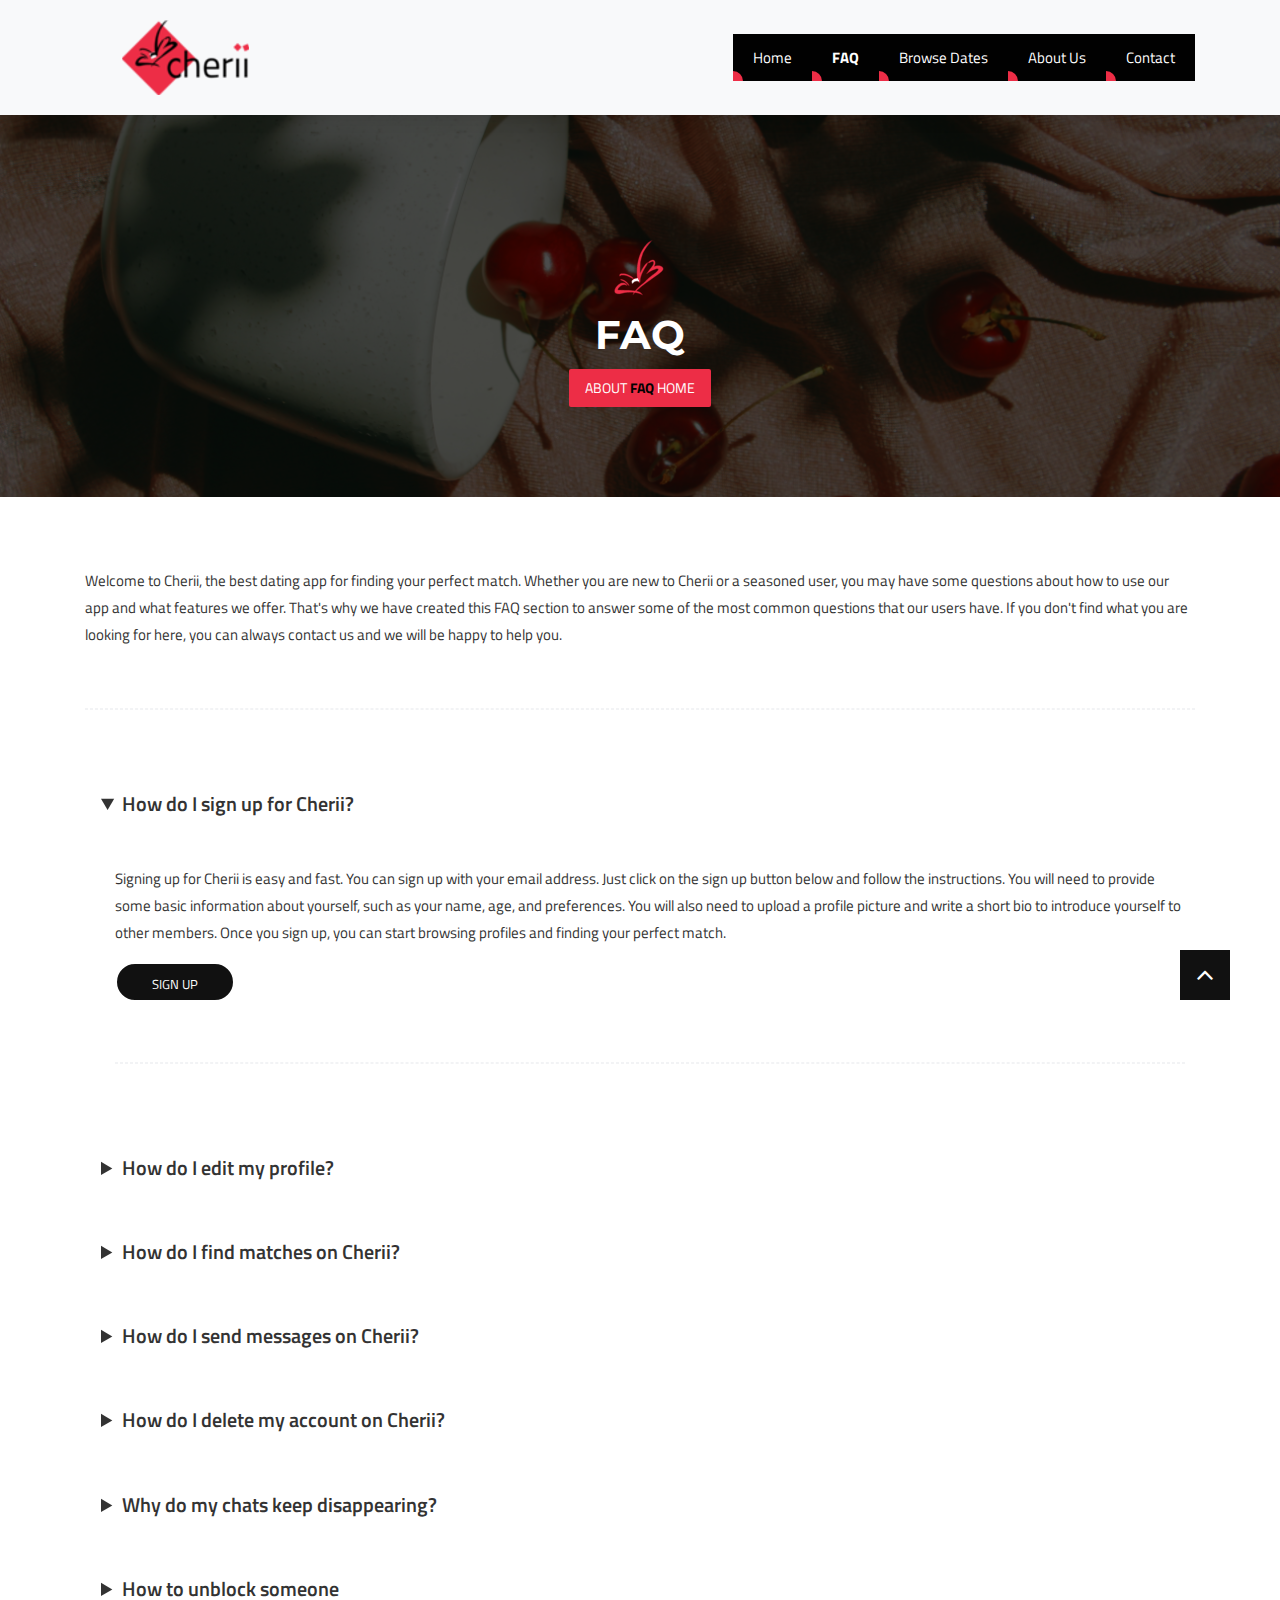
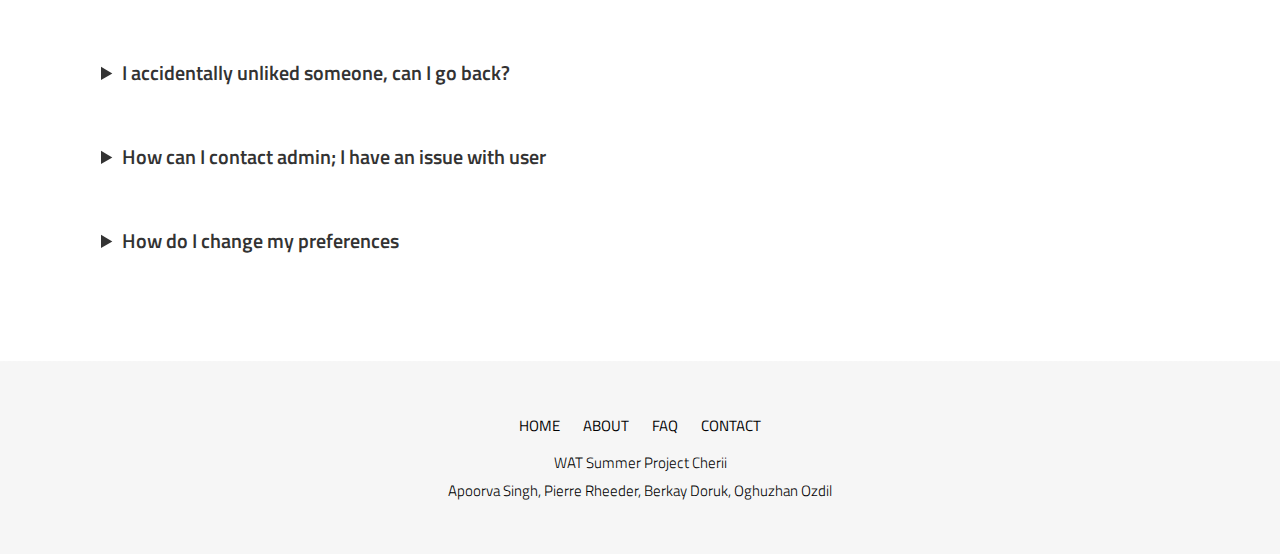
<file: Dating site main frontend template/faq.html>
<!DOCTYPE html>
<html lang="en">

    <!-- Basic -->
    <meta charset="utf-8">
    <meta http-equiv="X-UA-Compatible" content="IE=edge">   
   
    <!-- Mobile Metas -->
    <meta name="viewport" content="width=device-width, minimum-scale=1.0, maximum-scale=1.0, user-scalable=no">
 
    <!-- Site Metas -->
    <title>Cherii Dating Site WAT 2023 project</title>  
    <meta name="keywords" content="Dating site">
    <meta name="description" content="Summer Project WAT 2024">
    <meta name="author" content="Apoorva Singh, Pierre Rheeder, Berkay Doruk, Oghuzhan Ozdil">

    <!-- Site Icons -->
    <link rel="shortcut icon" href="images/cherii_favicon.ico" type="image/x-icon" />
    <link rel="apple-touch-icon" href="images/cherii_apple-touch-icon.png">

    <!-- Bootstrap CSS -->
    <link rel="stylesheet" href="css/bootstrap.min.css">
    <!-- Site CSS -->
    <link rel="stylesheet" href="style.css">
    <!-- ALL VERSION CSS -->
    <link rel="stylesheet" href="css/versions.css">
    <!-- Responsive CSS -->
    <link rel="stylesheet" href="css/responsive.css">
    <!-- Custom CSS -->
    <link rel="stylesheet" href="css/custom.css">

    <!--[if lt IE 9]>
      <script src="https://oss.maxcdn.com/libs/html5shiv/3.7.0/html5shiv.js"></script>
      <script src="https://oss.maxcdn.com/libs/respond.js/1.4.2/respond.min.js"></script>
    <![endif]-->

</head>
<body class="cherii_version">

    <!-- LOADER -->
    <div id="preloader">
        <div class="cube-wrapper">
		  <div class="cube-folding">
			<span class="leaf1"></span>
			<span class="leaf2"></span>
			<span class="leaf3"></span>
			<span class="leaf4"></span>
		  </div>
		  <div class="mus">
			<img src="images/cherii_lode-img.png" alt="" />
		  </div>
		  <span class="loading" data-name="Loading">Cherii Loading</span>
		</div>
    </div><!-- end loader -->
    <!-- END LOADER -->

    <!-- Start header -->
	<header class="top-navbar">
		<nav class="navbar navbar-expand-lg navbar-light bg-light">
			<div class="container">
				<a class="navbar-brand" href="index.html">
					<img src="images/cherii_logo.png" alt="" />
				</a>
				<button class="navbar-toggler collapsed" type="button" data-toggle="collapse" data-target="#navbars-rs-food" aria-controls="navbars-rs-food" aria-expanded="false" aria-label="Toggle navigation">
					<span class="icon-bar top-bar"></span>
					<span class="icon-bar middle-bar"></span>
					<span class="icon-bar bottom-bar"></span>
				</button>
				<div class="collapse navbar-collapse" id="navbars-rs-food">
					<ul class="navbar-nav ml-auto">
						<li class="nav-item"><a class="nav-link" href="index.html">Home</a></li>
						<li class="nav-item active"><a class="nav-link" href="faq.html">FAQ</a></li>
						<li class="nav-item"><a class="nav-link" href="browsingprofiles.html">Browse Dates</a></li>
						<li class="nav-item"><a class="nav-link" href="about.html">About Us</a></li>
						<li class="nav-item"><a class="nav-link" href="contact.html">Contact</a></li>
					</ul>
				</div>
			</div>
		</nav>
	</header>
	<!-- End header -->

	<!-- Page Content -->
	<div id="page-content-wrapper">		

		<div class="all-page-bar">
			<div class="container">
				<div class="row">
					<div class="col-xs-12 col-sm-12 col-md-12">
						<div class="title title-1 text-center">
							<div class="much">
								<img src="uploads/redflower.png" alt=""/>
							</div>
							
							<div class="title--heading">
								<h1>FAQ</h1>
							</div>
							<div class="clearfix"></div>
							
							<ol class="breadcrumb">
								<li><a href="about.html">About</a></li>
								<li class="active">FAQ</li>
                                <li><a href="index.html">Home</a></li>
							</ol>
						</div> <!-- .title end -->
					</div>
				</div><!-- end container -->
			</div>
		</div><!-- end all-page-bar -->





		<div class="section wb">
			<div class="container">
				<p>
					Welcome to Cherii, the best dating app for finding your perfect match. Whether you are new to Cherii or a seasoned user, you may have some questions about how to use our app and what features we offer. That's why we have created this FAQ section to answer some of the most common questions that our users have. If you don't find what you are looking for here, you can always contact us and we will be happy to help you.
				  </p>
				  <hr class="hr1">

				<details open>
					<summary>How do I sign up for Cherii?</summary>
					<div class="faq-content">
					  <p>
						Signing up for Cherii is easy and fast. You can sign up with your email address. Just click on the sign up button below and follow the instructions. You will need to provide some basic information about yourself, such as your name, age, and preferences. You will also need to upload a profile picture and write a short bio to introduce yourself to other members. Once you sign up, you can start browsing profiles and finding your perfect match.
					  </p>
					  <!-- TO DO: CHANGE ALL THE HREF LINKS -->
					  <a href="about.html" data-scroll class="btn btn-light btn-radius btn-brd grd1 effect-1">Sign Up</a>

					  <hr class="hr1">
					</div>
				  </details>

				  <details close>
					<summary>How do I edit my profile?</summary>
					<div class="faq-content">
					  <p>
						Editing your profile is simple and fun. You can change any information on your profile at any time. To edit your profile, go to your profile page and select edit profile. You will see a list of options to change your name, age, bio, photos, and more. You can also add more details about yourself, such as your hobbies, interests, and goals. The more you share, the more likely you are to find someone who shares your values and passions.
					  </p>
					  <!-- TO DO: CHANGE ALL THE HREF LINKS -->
					  <a href="about.html" data-scroll class="btn btn-light btn-radius btn-brd grd1 effect-1">Edit Profile</a>					  
					  <hr class="hr1">
					</div>
				  </details>

				  <details>
					<summary>How do I find matches on Cherii?</summary>
					<div class="faq-content">
					  <p>
						Finding matches on Cherii is fun and easy. You can browse profiles of other members and like the ones that interest you. If they like you back, you will have a match and you can start chatting. You can also use the search function to filter profiles by age, hobbies and other criteria. You can also see who viewed your profile and who liked you. Cherii will also suggest compatible matches for you based on your preferences, personality, and lifestyle.
					  </p>
					  <!-- TO DO: CHANGE ALL THE HREF LINKS -->
					  <a href="about.html" data-scroll class="btn btn-light btn-radius btn-brd grd1 effect-1">View Matches</a>

					  <hr class="hr1">
					</div>
				  </details>

				  <details>
					<summary>How do I send messages on Cherii?</summary>
					<div class="faq-content">
					  <p>
						Sending messages on Cherii is easy and fun. You can send messages to anyone you have matched with by clicking on the chat tab on the right right corner of the screen in menu. You can send text messages and emojis.
					  </p>
					  <!-- TO DO: CHANGE ALL THE HREF LINKS -->
					  <a href="about.html" data-scroll class="btn btn-light btn-radius btn-brd grd1 effect-1">Chat Now</a>
					  <hr class="hr1">
					</div>
				  </details>

				  <details>
					<summary>How do I delete my account on Cherii?</summary>
					<div class="faq-content">
					  <p>
						We are sorry to see you go. If you want to delete your account on Cherii, you can do so by going to settings and selecting delete account. You will be asked to confirm your decision and provide feedback. Once you delete your account, you will lose all your matches and messages. You will also not be able to log in or sign up again with the same email address. If you change your mind, you can always create a new account with a different email address.
					  </p>
					  <!-- TO DO: CHANGE ALL THE HREF LINKS -->
					  <a href="about.html" data-scroll class="btn btn-light btn-radius btn-brd grd1 effect-1">Settings</a>
					  <p>
					  <a href="contact.html">Contact Us</a> if you have any questions or concerns.
					  <hr class="hr1">
					  </p>				 
					  <hr class="hr1">
					</div>
				  </details>

				  <details>
					<summary>Why do my chats keep disappearing?</summary>
					<div class="faq-content">
					  <p>

						Cherii has a special feature where the messages disappear after reaching the chat limit of 10 messages. This is to encourage user privacy and spontaneity, encouraging you to focus on your most promising matches. There is no way to retrive these messages.

						Another reason why your chat may disappear is that the other person has deleted their account or unmatched you. 

						Additionally, you can also manualy delete chats that you are not interested in by clicking on the unmatch button next to the profile.
					  </p>
					  <!-- TO DO: CHANGE ALL THE HREF LINKS -->
					  <a href="about.html" data-scroll class="btn btn-light btn-radius btn-brd grd1 effect-1">Chat</a>
					  <hr class="hr1">
					</div>
				  </details>

				  <details>
					<summary>How to unblock someone</summary>
					<div class="faq-content">
					  <p>
						If you want to unblock someone that you have blocked before, you can do so by going to settings and selecting blocked users. You will see a list of all the users that you have blocked. You can unblock them by clicking on the unblock button next to their name. Once you unblock them, they will be able to see your profile and message you again.
					  </p>
					  <!-- TO DO: CHANGE ALL THE HREF LINKS -->
					  <a href="about.html" data-scroll class="btn btn-light btn-radius btn-brd grd1 effect-1">Settings</a>
					  <hr class="hr1">
					</div>
				  </details>

				  <details>
					<summary>I accidentally unliked someone, can I go back?</summary>
					<div class="faq-content">
					  <p>
						Don't worry, we've all been there. If you accidentally unliked someone that you were interested in, you can go back and like them again by going to settings and selecting history. You will see a list of all the profiles that you have liked or unliked in the past. You can change your like status by clicking on the like or unlike button next to their name. However, this feature is only available for premium members. If you are not a premium member, you will have to wait until their profile shows up again in your feed.
					  </p>
					  <!-- TO DO: CHANGE ALL THE HREF LINKS -->
					  <a href="about.html" data-scroll class="btn btn-light btn-radius btn-brd grd1 effect-1">Settings</a>

					  <hr class="hr1">
					</div>
				  </details>

				  <details>
					<summary>How can I contact admin; I have an issue with user</summary>
					<div class="faq-content">
					  <p>
						We are sorry to hear that you have an issue with another user. Cherii is a safe and respectful community where everyone is expected to follow our code of conduct. If you encounter a user who is abusive, offensive, or inappropriate, you can report them by contacting staff on the contact pages. You can also block them by clicking on the block icon on their profile or chat screen. Blocking a user will prevent them from seeing your profile and messaging you. Reporting a user will alert our admin team who will review the case and take appropriate action.
					  </p>
					  <!-- TO DO: CHANGE ALL THE HREF LINKS -->
					  <a href="about.html" data-scroll class="btn btn-light btn-radius btn-brd grd1 effect-1">Settings</a>
					  <p>
					  <a href="contact.html">Contact Us</a> if you have any questions or concerns.
					  <hr class="hr1">
					  </p>
					</div>
				  </details>

				  <details>
					<summary>How do I change my preferences</summary>
					<div class="faq-content">
					  <p>
						Changing your preferences is easy and convenient. You can change your preferences by going to profile and selecting edit. You will see a list of options to change your gender, age range and other criteria that you are looking for in a match. You can also change your bio and tags. Changing your preferences will affect the profiles that you see in your feed and the matches that you receive.
					  </p>
					  <!-- TO DO: CHANGE ALL THE HREF LINKS -->
					  <a href="about.html" data-scroll class="btn btn-light btn-radius btn-brd grd1 effect-1">Profile</a>
					  <hr class="hr1">
					</div>
				  </details>
				  

			</div><!-- end container -->
		</div><!-- end section -->

		<!-- footer-rights start -->
		<div class="footer-rights">
			<div class="container">
				<div class="footer-distributed">
					<div class="footer-left">
						<p class="footer-links">
							<a href="#">Home</a>
							<a href="#">About</a>
							<a href="#">Faq</a>
							<a href="#">Contact</a>
						</p>
						<p class="footer-company-name"> WAT Summer Project Cherii <br> Apoorva Singh, Pierre Rheeder, Berkay Doruk, Oghuzhan Ozdil</p>
					</div>
				</div>
			</div><!-- end container -->
		</div>
		<!-- end footer-rights -->

	</div>
    

    <a href="#" id="scroll-to-top" class="dmtop global-radius"><i class="fa fa-angle-up"></i></a>

    <!-- ALL JS FILES -->
    <script src="js/all.js"></script>
	<script src="js/responsive-tabs.js"></script>
    <!-- ALL PLUGINS -->
    <script src="js/custom.js"></script>

    <!-- Menu Toggle Script -->
    <script>
    (function($) {
        "use strict";
        $("#menu-toggle").click(function(e) {
            e.preventDefault();
            $("#wrapper").toggleClass("toggled");
        });
        smoothScroll.init({
            selector: '[data-scroll]', // Selector for links (must be a class, ID, data attribute, or element tag)
            selectorHeader: null, // Selector for fixed headers (must be a valid CSS selector) [optional]
            speed: 500, // Integer. How fast to complete the scroll in milliseconds
            easing: 'easeInOutCubic', // Easing pattern to use
            offset: 0, // Integer. How far to offset the scrolling anchor location in pixels
            callback: function ( anchor, toggle ) {} // Function to run after scrolling
        });
    })(jQuery);
    </script>

</body>
</html>
</file>
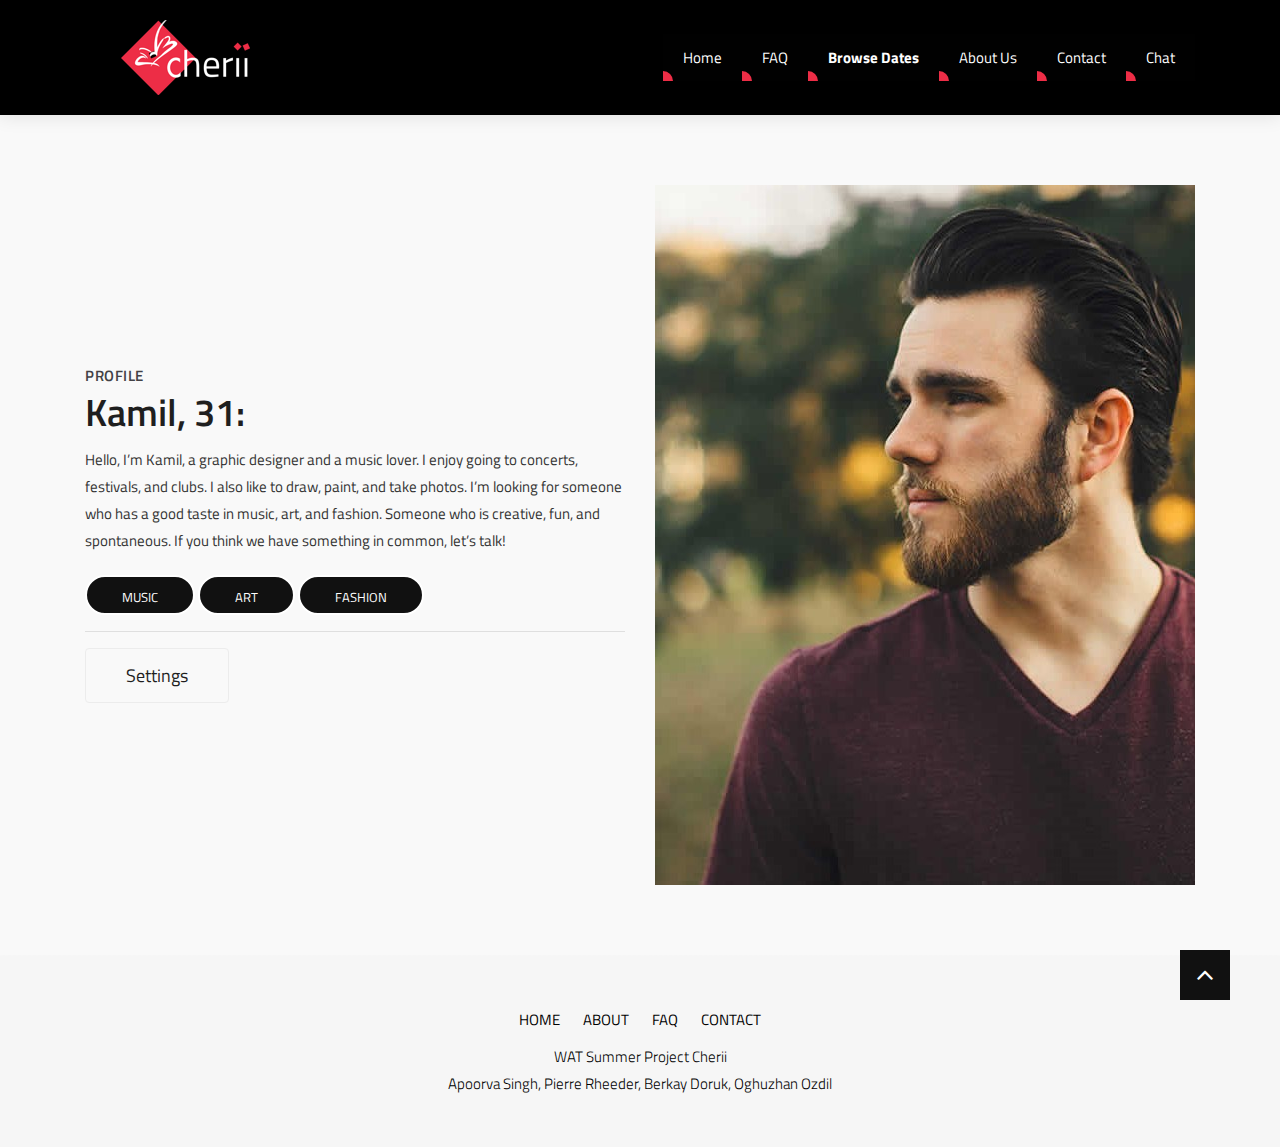
<file: Dating site main frontend template/profile.html>
<!DOCTYPE html>
<html lang="en">

    <!-- Basic -->
    <meta charset="utf-8">
    <meta http-equiv="X-UA-Compatible" content="IE=edge">   
   
    <!-- Mobile Metas -->
    <meta name="viewport" content="width=device-width, initial-scale=1.0">
 
    <!-- Site Metas -->
    <title>Cherii Dating Site WAT 2023 project</title>  
    <meta name="keywords" content="Dating site">
    <meta name="description" content="Summer Project WAT 2024">
    <meta name="author" content="Apoorva Singh, Pierre Rheeder, Berkay Doruk, Oghuzhan Ozdil">

    <!-- Site Icons -->
    <link rel="shortcut icon" href="images/cherii_favicon.ico" type="image/x-icon" />
    <link rel="apple-touch-icon" href="images/cherii_cherii_apple-touch-icon.png">

    <!-- Bootstrap CSS -->
    <link rel="stylesheet" href="css/bootstrap.min.css">
	<!-- Site CSS -->
    <link rel="stylesheet" href="style.css">
    <!-- ALL VERSION CSS -->
    <link rel="stylesheet" href="css/versions.css">
    <!-- Responsive CSS -->
    <link rel="stylesheet" href="css/responsive.css">
    <!-- Custom CSS -->
    <link rel="stylesheet" href="css/custom.css">
    <!--[if lt IE 9]>
      <script src="https://oss.maxcdn.com/libs/html5shiv/3.7.0/html5shiv.js"></script>
      <script src="https://oss.maxcdn.com/libs/respond.js/1.4.2/respond.min.js"></script>
    <![endif]-->

</head>
<body class="cherii_version">

    <!-- LOADER -->
    <div id="preloader">
        <div class="cube-wrapper">
		  <div class="cube-folding">
			<span class="leaf1"></span>
			<span class="leaf2"></span>
			<span class="leaf3"></span>
			<span class="leaf4"></span>
		  </div>
		  <div class="mus">
			<img src="images/cherii_lode-img.png" alt="" />
		  </div>
		  <span class="loading" data-name="Loading">Cherii Loading</span>
		</div>
    </div><!-- end loader -->
    <!-- END LOADER -->

	<!-- Start header -->
	<header class="top-navbar">
		<nav class="navbar navbar-expand-lg navbar-light bg-dark">
			<div class="container">
				<a class="navbar-brand" href="index.html">
					<!-- <img src="images/cherii_logo.png" alt="" /> -->
					<img src="images/cherii_white_logo.png" alt="" />
				</a>
				<button class="navbar-toggler collapsed" type="button" data-toggle="collapse" data-target="#navbars-rs-food" aria-controls="navbars-rs-food" aria-expanded="false" aria-label="Toggle navigation">
					<span class="icon-bar top-bar"></span>
					<span class="icon-bar top-bar"></span>
					<span class="icon-bar middle-bar"></span>
					<span class="icon-bar bottom-bar"></span>
				</button>
				<div class="collapse navbar-collapse" id="navbars-rs-food">
					<ul class="navbar-nav ml-auto">
						<li class="nav-item"><a class="nav-link" href="index.html">Home</a></li>
						<li class="nav-item"><a class="nav-link" href="faq.html">FAQ</a></li>
						<li class="nav-item active"><a class="nav-link" href="browsingprofiles.html">Browse Dates</a></li>
						<li class="nav-item"><a class="nav-link" href="about.html">About Us</a></li>
						<li class="nav-item"><a class="nav-link" href="contact.html">Contact</a></li>
						<li class="nav-item"><a class="nav-link" href="chat.html">Chat</a></li>
					</ul>
				</div>
			</div>
		</nav>
	</header>
	<!-- End header -->
		
	<!-- Page Content -->
	<div id="page-content-wrapper">			
		
		<!-- profile start section -->
		<div id="profiles" class="section lb">
			<div class="container">

                <!-- start col1 -->
							<div class="service-widget wow fadeIn" data-wow-duration="1s" data-wow-delay="0.2s">
								<div class="widget our-inner-taem clearfix">
									<div class="t-top"></div>
									<div class="hover-br">

										<div class="row align-items-center">
											<div class="col-md-6 text-left">

												<div class="message-box">
													<h4>Profile</h4>
													<h2>Kamil, 31:</h2>
			
													<p>Hello, I’m Kamil, a graphic designer and a music lover. I enjoy going to concerts, festivals, and clubs. I also like to draw, paint, and take photos. I’m looking for someone who has a good taste in music, art, and fashion. Someone who is creative, fun, and spontaneous. If you think we have something in common, let’s talk!</p>
						
													<a href="contact.html" data-scroll class="btn btn-light btn-radius btn-brd grd1 effect-1">Music</a>
													<a href="contact.html" data-scroll class="btn btn-light btn-radius btn-brd grd1 effect-1">Art</a>
													<a href="contact.html" data-scroll class="btn btn-light btn-radius btn-brd grd1 effect-1">Fashion</a>
<br><hr>
													
												<a href="preferences.html" data-scroll class="btn btn-dark btn-radius btn-brd grd2 effect-2">Settings</a>

												</div><!-- end messagebox -->
											</div><!-- end col -->
											<div class="col-md-6 text-center">
												<div class="right-box">
													<img src="uploads/profile_team_01.jpg" alt="" class="img-responsive">
												</div>

											</div><!-- end col -->
										</div><!-- end row -->
									</div>

								</div>
								<!--widget -->
							</div>
							<!-- end col1 -->
								
							


			</div><!-- end container -->
		</div><!-- profile end section -->

		<!-- footer-rights start -->
		<div class="footer-rights">
			<div class="container">
				<div class="footer-distributed">
					<div class="footer-left">
						<p class="footer-links">
							<a href="#">Home</a>
							<a href="#">About</a>
							<a href="#">Faq</a>
							<a href="#">Contact</a>
						</p>
						<p class="footer-company-name"> WAT Summer Project Cherii <br> Apoorva Singh, Pierre Rheeder, Berkay Doruk, Oghuzhan Ozdil</p>
					</div>
				</div>
			</div><!-- end container -->
		</div>
		<!-- end footer-rights -->
	</div>
    
    <a href="#" id="scroll-to-top" class="dmtop global-radius"><i class="fa fa-angle-up"></i></a>

    <!-- ALL JS FILES -->
    <script src="js/all.js"></script>
	<script src="js/responsive-tabs.js"></script>
    <!-- ALL PLUGINS -->
    <script src="js/custom.js"></script>
</body>
</html>
</file>
<file: Dating site main frontend template/style.css>
/*------------------------------------------------------------------
    Version: 1.0
-------------------------------------------------------------------*/

/*------------------------------------------------------------------
    IMPORT FONTS
-------------------------------------------------------------------*/

@import url('https://fonts.googleapis.com/css?family=Titillium+Web:200,300,400,600,700,900');

/*------------------------------------------------------------------
    IMPORT FILES
-------------------------------------------------------------------*/

@import url(css/animate.css);
@import url(css/animate.min.css);
@import url(css/loading.css);
@import url(css/bootstrap-select.css);
@import url(css/flaticon.css);
@import url(css/prettyPhoto.css);
@import url(css/owl.carousel.css);
@import url(css/font-awesome.min.css);

/*------------------------------------------------------------------
    SKELETON
-------------------------------------------------------------------*/

body {
    color: #333;
    font-size: 15px;
    font-family: 'Titillium Web', sans-serif;
    line-height: 1.80857;
}

html, body{
	height: 100%;
}

body.demos .section {
    background: url(images/bg.png) repeat top center #f2f3f5;
}

body.demos .section-title img {
    max-width: 280px;
    display: block;
    margin: 10px auto;
}

body.demos .service-widget h3 {
    border-bottom: 1px solid #ededed;
    font-size: 18px;
    padding: 20px 0;
    background-color: #ffffff;
}

body.demos .service-widget {
    margin: 0 0 30px;
    padding: 30px;
    background-color: #fff
}

body.demos .container-fluid {
    max-width: 1080px
}

a {
    color: #1f1f1f;
    text-decoration: none !important;
    outline: none !important;
    -webkit-transition: all .3s ease-in-out;
    -moz-transition: all .3s ease-in-out;
    -ms-transition: all .3s ease-in-out;
    -o-transition: all .3s ease-in-out;
    transition: all .3s ease-in-out;
}

h1,
h2,
h3,
h4,
h5,
h6 {
    letter-spacing: 0;
    font-weight: normal;
    position: relative;
    padding: 0 0 10px 0;
    font-weight: normal;
    line-height: 120% !important;
    color: #1f1f1f;
    margin: 0
}

h1 {
    font-size: 24px
}

h2 {
    font-size: 22px
}

h3 {
    font-size: 18px
}

h4 {
    font-size: 16px
}

h5 {
    font-size: 14px
}

h6 {
    font-size: 13px
}

h1 a,
h2 a,
h3 a,
h4 a,
h5 a,
h6 a {
    color: #212121;
    text-decoration: none!important;
    opacity: 1
}

h1 a:hover,
h2 a:hover,
h3 a:hover,
h4 a:hover,
h5 a:hover,
h6 a:hover {
    opacity: .8
}

a {
    color: #1f1f1f;
    text-decoration: none;
    outline: none;
}

a,
.btn {
    text-decoration: none !important;
    outline: none !important;
    -webkit-transition: all .3s ease-in-out;
    -moz-transition: all .3s ease-in-out;
    -ms-transition: all .3s ease-in-out;
    -o-transition: all .3s ease-in-out;
    transition: all .3s ease-in-out;
}

.btn-custom {
    margin-top: 20px;
    background-color: transparent !important;
    border: 2px solid #ddd;
    padding: 12px 40px;
    font-size: 16px;
}

.lead {
    font-size: 18px;
    line-height: 30px;
    color: #767676;
    margin: 0;
    padding: 0;
}

blockquote {
    margin: 20px 0 20px;
    padding: 30px;
}
ul, li, ol{
	list-style: none;
	margin: 0px;
	padding: 0px;
}


/*------------------------------------------------------------------
    WP CORE
-------------------------------------------------------------------*/

.first {
    clear: both
}

.last {
    margin-right: 0
}

.alignnone {
    margin: 5px 20px 20px 0;
}

.aligncenter,
div.aligncenter {
    display: block;
    margin: 5px auto 5px auto;
}

.alignright {
    float: right;
    margin: 10px 0 20px 20px;
}

.alignleft {
    float: left;
    margin: 10px 20px 20px 0;
}

a img.alignright {
    float: right;
    margin: 10px 0 20px 20px;
}

a img.alignnone {
    margin: 10px 20px 20px 0;
}

a img.alignleft {
    float: left;
    margin: 10px 20px 20px 0;
}

a img.aligncenter {
    display: block;
    margin-left: auto;
    margin-right: auto
}

.wp-caption {
    background: #fff;
    border: 1px solid #f0f0f0;
    max-width: 96%;
    /* Image does not overflow the content area */
    padding: 5px 3px 10px;
    text-align: center;
}

.wp-caption.alignnone {
    margin: 5px 20px 20px 0;
}

.wp-caption.alignleft {
    margin: 5px 20px 20px 0;
}

.wp-caption.alignright {
    margin: 5px 0 20px 20px;
}

.wp-caption img {
    border: 0 none;
    height: auto;
    margin: 0;
    max-width: 98.5%;
    padding: 0;
    width: auto;
}

.wp-caption p.wp-caption-text {
    font-size: 11px;
    line-height: 17px;
    margin: 0;
    padding: 0 4px 5px;
}


/* Text meant only for screen readers. */

.screen-reader-text {
    clip: rect(1px, 1px, 1px, 1px);
    position: absolute !important;
    height: 1px;
    width: 1px;
    overflow: hidden;
}

.screen-reader-text:focus {
    background-color: #f1f1f1;
    border-radius: 3px;
    box-shadow: 0 0 2px 2px rgba(0, 0, 0, 0.6);
    clip: auto !important;
    color: #21759b;
    display: block;
    font-size: 14px;
    font-size: 0.875rem;
    font-weight: bold;
    height: auto;
    left: 5px;
    line-height: normal;
    padding: 15px 23px 14px;
    text-decoration: none;
    top: 5px;
    width: auto;
    z-index: 100000;
    /* Above WP toolbar. */
}

.mus{
	
}

/*------------------------------------------------------------------
    HEADER
-------------------------------------------------------------------*/

.top-add{
	background: #ed2d46;
	border: none;
	border-radius: 0px;
	color: #ffffff;
	margin: 0px;
}

.top-navbar {
    position: relative;
    z-index: 10;
}

.top-navbar .navbar {
    padding: 15px 0px;
    width: 100%;
    -webkit-box-shadow: 0px 0px 18px 1px rgba(0, 0, 0, 0.1);
    box-shadow: 0px 0px 18px 1px rgba(0, 0, 0, 0.1);
    transition: height .3s ease-out, background .3s ease-out, box-shadow .3s ease-out;
    -webkit-transform: translate3d(0, 0, 0);
    transform: translate3d(0, 0, 0);
    z-index: 100;
}

.top-navbar.fixed-menu{
	position: fixed;
	width: 100%;
	top: 0;
	-webkit-box-shadow: 0px 0px 18px 1px rgba(0, 0, 0, 0.1);
	box-shadow: 0px 0px 18px 1px rgba(0, 0, 0, 0.1);
    transition: height .3s ease-out, background .3s ease-out, box-shadow .3s ease-out;
    -webkit-transform: translate3d(0, 0, 0);
    transform: translate3d(0, 0, 0);
}

.top-navbar .navbar-light .navbar-nav .nav-link{
	position: relative;
	padding: 10px 20px;
	color: #ffffff;
    
}
.top-navbar .navbar-light .navbar-nav .nav-link::after {
	content: "";
    background: #ed2d46;
    z-index: -1;
    width: 10px;
    height: 10px;
    position: absolute;
    bottom: 0;
    left: 0;
	border-radius: 0px 50px 0px 0px; 
    transition: .3s linear;
}
.top-navbar .navbar-light .navbar-nav .nav-item.active .nav-link{
	font-weight: 700;
}
.top-navbar .navbar-light .navbar-nav .nav-item{	
	background: #010101;
	position: relative;
	z-index: 0;
}
.top-navbar .navbar-light .navbar-nav .nav-link:hover::after {
    width: 100%;
    height: 100%;
    border-radius: 0px 15px 0px 0px;
}
.top-navbar .navbar-nav{	
	position: relative;
	z-index: 0;
}


.navbar-light .navbar-toggler{
	padding: 5px 10px 10px;
	margin: 0 0 0 10px;
	position: relative;
	border-radius: 2px;
	border-color: rgba(0,0,0,.5);
	z-index: 9999;
}
.navbar-toggler .icon-bar {
    display: block;
    width: 22px;
    height: 2px;
    border-radius: 1px;
}

.navbar-toggler .icon-bar {
	background: #010101;
	transition: all 0.2s;
	width: 0 auto;
	width: 25px;
	margin-top: 5px;
}

.navbar-toggler .icon-bar:hover {
	background: #ed2d4;
}



/*------------------------------------------------------------------
    Banner
-------------------------------------------------------------------*/

#full-width{
	width: 100%;
	height: 100%;
}

.display-table {
    display: table;
    width: 100%;
    height: 100%;
}

.display-table-cell {
    display: table-cell;
    vertical-align: middle;
}

.slider-01{
	background: url(uploads/alt_slider-img-01.jpg) no-repeat center;
	background-size: cover;
	height: 100vh;
}
.slider-02{
	background: url(uploads/alt_slider-img-02.jpg) no-repeat center;
	background-size: cover;
	height: 100vh;
}

.item.slider-01{
	
}
.home-hero .big-tagline h2{
	font-size: 48px;
	color: #ffffff;
	padding: 20px 0px;
}

.home-hero .big-tagline p{
	color: #ffffff;
	padding: 0px 0px 30px 0px;
}


.overlay{
	position: relative;
}
.overlay::before{
	content: "";
	background: rgba(0,0,0,0.8);
	width: 100%;
	height: 100%;
	left: 0;
	top: 0;
	position: absolute;
	z-index: 0;
}

.home-hero .owl-nav .owl-prev{
	position: absolute;
	left: 0px;
}
.home-hero .owl-nav .owl-prev:hover i{
	background: #ed2d46;
	color: #ffffff;
}
.home-hero .owl-nav .owl-next{
	position: absolute;
	right: 0px;
}
.home-hero .owl-nav .owl-next:hover i{
	background: #ed2d46;
	color: #ffffff;
}

/*------------------------------------------------------------------
    SECTIONS
-------------------------------------------------------------------*/

.parallax {
    background-attachment: fixed;
    background-size: cover;
    height: 100%;
    padding: 0px;
    position: relative;
    width: 100%;
}

.parallax.parallax-off {
    background-attachment: scroll !important;
    display: block;
    height: 100%;
    min-height: 100%;
    overflow: hidden;
    position: relative;
    background-position: center center;
    vertical-align: sub;
    width: 100%;
    z-index: 2;
}

.parallax-off::before{
	content: "";
	position: absolute; 
	width: 100%;
	height: 100%;
	background: rgba(0,0,0,.6);
	left: 0px;
	top: 0px;
}


.no-scroll-xy {
    overflow: hidden !important;
    -webkit-transition: all .4s ease-in-out;
    -moz-transition: all .4s ease-in-out;
    -ms-transition: all .4s ease-in-out;
    -o-transition: all .4s ease-in-out;
    transition: all .4s ease-in-out;
}

.section {
    display: block;
    position: relative;
    overflow: hidden;
    padding: 70px 0;
}

.noover {
    overflow: visible;
}

.noover .btn-dark {
    border: 0 !important;
}

.nopad {
    padding: 0;
}

.nopadtop {
    padding-top: 0;
}

.section.wb {
    background-color: #ffffff;
}

.section.lb {
    background-color: #f2f3f5;
}

.section.db {
    background-color: #1f1f1f;
}

.section.color1 {
    background-color: #448AFF;
}

.first-section {
    display: block;
    position: relative;
    overflow: hidden;
    padding: 16em 0 13em;
}

.first-section::before{
	content: "";
	position: absolute;
	top: 0px;
	left: 0px;
	width: 100%;
	height: 100%;
	background: #000000;
}
.first-section::before{
	opacity: 0.5;
}

.first-section h2 {
    color: #ffffff;
    font-size: 68px;
    font-weight: 300;
    text-transform: capitalize;
    display: block;
    margin: 0;
    padding: 0 0 30px;
    position: relative;
}

.big-tagline{
	padding: 10px 0px;
	position: relative;
	z-index: 2;
}

.first-section .lead {
    font-size: 21px;
    font-weight: 300;
    padding: 0 0 40px;
    margin: 0;
    line-height: inherit;
    color: #ffffff;
}

.macbookright {
    width: 980px;
    position: absolute;
    right: -15%;
    bottom: -6%;
}

.section-title {
    display: block;
    position: relative;
    margin-bottom: 60px;
}

.section-title p {
    color: #999;
    font-weight: 400;
    font-size: 18px;
    line-height: 33px;
    margin: 0;
}

.section-title h3 {
    font-size: 42px;
    font-weight: 300;
    line-height: 62px;
    margin: 0 0 25px;
    padding: 0;
    text-transform: none;
}

.section.colorsection p,
.section.colorsection h3,
.section.db h3 {
    color: #ffffff;
}

.our-inner-taem{
	position: relative;
}

.our-inner-taem .t-top::before{
	position: absolute;
	content: "";
	width: 0px;
	right:0px;
	top: 0px;
	height: 2px;
	background-color: #000;
	-webkit-transition: all .5s ease;
	-moz-transition: all .5s ease;
	-ms-transition: all .5s ease;
	-o-transition: all .5s ease;
	transition: all .5s ease;
}
.our-inner-taem .t-top::after{
	position: absolute;
	content: "";
	right:0px;
	top: 0px;
	width: 2px;
	height: 0px;
	background-color: #000;
	-webkit-transition: all .5s ease;
	-moz-transition: all .5s ease;
	-ms-transition: all .5s ease;
	-o-transition: all .5s ease;
	transition: all .5s ease;
}


.parallax-inner-bg .section-title small{
	color: #ffffff;
}

.our-inner-taem .t-bottom::before{
	position: absolute;
	content: "";
	width: 0px;
	left: 0px;
	bottom: 0px;
	height: 2px;
	background-color: #000;
	-webkit-transition: all .5s ease;
	-moz-transition: all .5s ease;
	-ms-transition: all .5s ease;
	-o-transition: all .5s ease;
	transition: all .5s ease;
}

.our-inner-taem .t-bottom::after{
	position: absolute;
	content: "";
	left: 0px;
	bottom: 0px;
	width: 2px;
	height: 0px;
	background-color: #000;
	-webkit-transition: all .5s ease;
	-moz-transition: all .5s ease;
	-ms-transition: all .5s ease;
	-o-transition: all .5s ease;
	transition: all .5s ease;
}

.our-inner-taem:hover .t-top::before{
	width: 100%;
}
.our-inner-taem:hover .t-top::after{
	height: 100%;
}


.our-inner-taem:hover .t-bottom::before{
	width: 100%;
}
.our-inner-taem:hover .t-bottom::after{
	height: 100%;
}


/*------------------------------------------------------------------
    PORTFOLIO
-------------------------------------------------------------------*/

.item-h2,
.item-h1 {
    height: 100% !important;
    height: auto !important;
}

.isotope-item {
    z-index: 2;
    padding: 0;
}

.isotope-hidden.isotope-item {
    pointer-events: none;
    z-index: 1;
}

.isotope,
.isotope .isotope-item {
    /* change duration value to whatever you like */
    -webkit-transition-duration: 0.8s;
    -moz-transition-duration: 0.8s;
    transition-duration: 0.8s;
}

.isotope {
    -webkit-transition-property: height, width;
    -moz-transition-property: height, width;
    transition-property: height, width;
}

.isotope .isotope-item {
    -webkit-transition-property: -webkit-transform, opacity;
    -moz-transition-property: -moz-transform, opacity;
    transition-property: transform, opacity;
}

.portfolio-filter ul {
    padding: 0;
    z-index: 2;
    display: block;
    position: relative;
    margin: 0;
}

.portfolio-filter ul li {
    border-radius: 0;
    display: inline-block;
    margin: 0 5px 0 0;
    text-decoration: none;
    text-transform: uppercase;
    vertical-align: middle;
}

.portfolio-filter ul li:last-child:after {
    content: "";
}

.portfolio-filter ul li .btn-dark {
    box-shadow: none;
    background-color: transparent;
    border: 1px solid #e6e7e6 !important;
    color: #1f1f1f;
    font-weight: 400;
    font-size: 13px;
    padding: 10px 30px;
}

.da-thumbs {
    list-style: none;
    position: relative;
    padding: 0;
}

.da-thumbs .pitem {
    margin: 0;
    padding: 15px;
    position: relative;
}

.da-thumbs .pitem a,
.da-thumbs .pitem a img {
    display: block;
    position: relative;
}

.da-thumbs .pitem a {
    overflow: hidden;
}

.da-thumbs .pitem a div {
    position: absolute;
    background-color: rgba(0, 0, 0, 0.8);
    width: 100%;
    height: 100%;
}

.da-thumbs .pitem a div h3 {
    display: block;
    color: #ffffff;
    font-size: 20px;
    padding: 30px 15px;
    text-transform: capitalize;
    font-weight: normal;
}

.da-thumbs .pitem a div h3 small {
    display: block;
    color: #ffffff;
    margin-top: 5px;
    font-size: 13px;
    font-weight: 300;
}

.da-thumbs .pitem a div i {
    background-color: #1f1f1f;
    position: absolute;
    color: #ffffff !important;
    bottom: 0;
    font-size: 15px;
    z-index: 12;
    right: 0;
    width: 40px;
    height: 40px;
    line-height: 40px;
    text-align: center;
}


/*------------------------------------------------------------------
    TESTIMONIALS
-------------------------------------------------------------------*/

.logos img {
    margin: auto;
    display: block;
    text-align: center;
    width: 100%;
    opacity: 0.3;
}

.logos img:hover {
    opacity: 0.5;
}

.desc h3 i {
    color: #111111;
    font-size: 37px;
    vertical-align: middle;
    margin-right: 12px;
}

.desc {
    padding: 30px;
    position: relative;
    background: #ed2d46;
    border: 1px solid #ed2d46;
	border-radius: 2px;
	text-align: right;
}

.parallax-inner-bg{
	background: url(uploads/alt_parallax_20.jpg) no-repeat top center;
	background-size: cover;
	background-attachment: fixed;
}

.testi-meta {
    display: block;
    margin-top: 20px;
	text-align: right;
}

.testi-meta i{
	font-size: 28px;
	color: #ffffff;
}

.testimonial h4 {
    font-size: 18px;
    color: #ffffff;
    padding: 13px 0 0;
}

.testimonial img {
    max-width: 55px;
}

.testimonial small {
    margin-top: 7px;
    font-size: 16px;
    display: block;
}

.testimonial {
    background-color: transparent;
}

.testimonial h3 {
    padding: 0 0 10px;
    font-size: 20px;
    font-weight: 700;
}

.testimonial small,
.testimonial .lead {
    background-color: transparent;
    color: #ffffff;
    display: block;
    font-size: 16px;
    font-style: normal;
    line-height: 30px;
    margin: 0;
    padding: 0;
    position: relative;
}

.testimonial p:after {
    display: none;
}

.testi-carousel .owl-nav .owl-prev i{
	background: #ffffff;
}

.testi-carousel .owl-nav .owl-prev:hover i{
	background: #ed2d46;
	color: #ffffff;
}

.testi-carousel .owl-nav .owl-next i{
	background: #ffffff;
}

.testi-carousel .owl-nav .owl-next:hover i{
	background: #ed2d46;
	color: #ffffff;
}

.testimonial:hover .desc{
	background: #010101;
}


/*------------------------------------------------------------------
    PRICING TABLES
-------------------------------------------------------------------*/

.pricing-table {
    margin: 50px 0 0 0;
    background: #fff;
    box-shadow: 0 5px 14px rgba(0, 0, 0, 0.1);
}

.pricing-table i {
    width: 30px;
    color: #c2c2c2;
    display: inline-block;
    margin-right: 10px;
    padding-right: 5px;
    border-right: 1px solid #ececec;
}

.pricing-table .btn-dark {
    padding: 10px 24px;
    font-size: 15px;
}

.pricing-table strong {
    font-weight: 600;
    margin-right: 6px;
    color: #1f1f1f;
}

.pricing-table-header {
    padding: 30px 0 25px 0;
    background: #ffffff;
}

.pricing-table-header h2 {
    font-size: 31px;
    margin: 0;
    padding: 0;
    font-weight: 300;
}

.pricing-table-header h3 {
    font-size: 15px;
    font-weight: 600;
    color: #aaaaaa;
    margin-top: 10px;
    text-transform: uppercase;
}

.pricing-table-space {
    height: 10px;
}

.pricing-table-text {
    margin: 15px 30px 0 30px;
    padding: 0 10px 15px 10px;
    border-bottom: 1px solid #ececec;
    font-weight: 300;
    line-height: 30px;
    color: #c2c2c2;
    font-size: 16px;
}

.pricing-table-text p {
    font-weight: 400;
}

.pricing-table-features {
    margin: 15px 30px 0 30px;
    padding: 0 10px 15px 30px;
    border-bottom: 1px solid #ececec;
    text-align: left;
    line-height: 30px;
    font-size: 16px;
    color: #c2c2c2;
}

.pricing-table-highlighted h3,
.pricing-table-highlighted h2 {
    color: #ffffff !important;
}

.pricing-table-sign-up {
    margin-top: 25px;
    padding-bottom: 30px;
}


/* Highlighted table */

.pricing-table-highlighted {
    margin-top: 0;
}

.m130 {
    margin-top: 130px;
}

.nav-pills {
    border: 1px solid #e1e1e1;
}

.nav-pills > li {
    width: 50%;
    padding: 10px;
    float: left;
    margin: 0 !important;
}

.nav-pills > li > a {
    margin: 0!important;
    text-align: center;
    background-color: #f4f4f4;
}

.about-tab .nav-tabs{
	border: none;
	padding: 20px;
	display: block;
	text-align: center;
}
.about-tab .nav-tabs > li{
	margin: 0px;
	display: inline-block;
	text-align: center;
	float: none;
}

.about-tab .nav-pills > li a{
	border-radius: 2px;
	border: none;
}

body.cherii_version .about-tab .nav-pills > li a:hover{
	color: #ffffff;
	background: #111111;
	border: none;
}
.about-tab .nav-pills > li > a.active{
	border: none;
	background: #ed2d46;
	color: #ffffff;
}

.about-tab .tab-content > .tab-pane{
	padding: 20px;
	text-align: center;
}
.about-tab .tab-content > .tab-pane ul li{
	display: inline-block;
	margin: 0px 10px;
}
.about-tab .tab-content > .tab-pane ul li i{
	margin-right: 10px;
}


/*------------------------------------------------------------------
    ICON BOXES
-------------------------------------------------------------------*/

.icon-wrapper {
    position: relative;
    cursor: pointer;
    display: block;
    z-index: 1;
}

.icon-wrapper i {
    width: 75px;
    height: 75px;
    text-align: center;
    line-height: 75px;
    font-size: 28px;
    background-color: #f2f3f5;
    color: #1f1f1f;
    margin-top: 0;
}

.small-icons.icon-wrapper:hover i,
.small-icons.icon-wrapper:hover i:hover,
.small-icons.icon-wrapper i {
    width: auto !important;
    height: auto !important;
    line-height: 1 !important;
    padding: 0 !important;
    color: #e3e3e3 !important;
    background-color: transparent !important;
    background: none !important;
    margin-right: 10px !important;
    vertical-align: middle;
    font-size: 24px !important;
}

.small-icons.icon-wrapper h3 {
    font-size: 18px;
    padding-bottom: 5px;
}

.small-icons.icon-wrapper p {
    padding: 0;
    margin: 0;
}

.icon-wrapper h3 {
    font-size: 21px;
    padding: 0 0 15px;
    margin: 0;
}

.icon-wrapper p {
    margin-bottom: 0;
    padding-left: 95px;
}

.icon-wrapper p small {
    display: block;
    color: #999;
    margin-top: 10px;
    text-transform: none;
    font-weight: 600;
    font-size: 16px;
}

.icon-wrapper p small:after {
    content: "\f105";
    font-family: FontAwesome;
    margin-left: 5px;
    font-size: 11px;
}



/*------------------------------------------------------------------
    MESSAGE BOXES
-------------------------------------------------------------------*/

.service-widget h3 {
    font-size: 20px;
    color: #ffffff;
    padding: 12px 0 12px;
    margin: 0;
	font-weight: 700;
}

.service-widget p {
    margin-bottom: 0;
    padding-bottom: 0;
}

.message-box{
	/* background: url(uploads/cherii_crop_about-bg.jpg) no-repeat center; */
	background-size: cover;
	padding: 40px 0px;
}

.message-box h4 {
    text-transform: uppercase;
    padding: 0;
    margin: 0 0 5px;
    font-weight: 600;
    letter-spacing: 0.5px;
    font-size: 15px;
    color: #999;
}

.message-box h2 {
    font-size: 38px;
    font-weight: 600;
    padding: 0 0 10px;
    margin: 0;
    line-height: 62px;
    margin-top: 0;
    text-transform: none;
}

.message-box p {
    margin-bottom: 20px;
}

.message-box .lead {
    padding-top: 10px;
    font-size: 19px;
    font-style: normal;
    color: #ed2d46;
    padding-bottom: 0;
}

.right-box{}

.post-media {
    position: relative;
}

.post-media img {
    width: 100%;
}

.playbutton {
    position: absolute;
    color: #ffffff !important;
    top: 40%;
    font-size: 60px;
    z-index: 12;
    left: 0;
    right: 0;
    text-align: center;
    margin: -20px auto;
}

.hoverbutton {
    background-color: rgba(255, 255, 255, 0.8);
    position: absolute;
    color: #1f1f1f !important;
    top: 48%;
    font-size: 21px;
    z-index: 12;
    left: 0;
    opacity: 0;
    right: 0;
    width: 50px;
    height: 50px;
    line-height: 50px;
    text-align: center;
    margin: -20px auto;
}

.service-widget:hover .hoverbutton {
    opacity: 1;
}

hr.hr1 {
    position: relative;
    margin: 60px 0;
    border: 1px dashed #f2f3f5;
}

hr.hr2 {
    position: relative;
    margin: 17px 0;
    border: 1px dashed #f2f3f5;
}

hr.hr3 {
    position: relative;
    margin: 25px 0 30px 0;
    border: 1px dashed #f2f3f5;
}

hr.invis {
    border-color: transparent;
}

hr.invis1 {
    margin: 10px 0;
    border-color: transparent;
}

.section.parallax hr.hr1 {
    border-color: rgba(255, 255, 255, 0.1);
}

.sep1 {
    display: block;
    position: absolute;
    content: '';
    width: 40px;
    height: 40px;
    bottom: -20px;
    left: 50%;
    margin-left: -14px;
    background-color: #1f1f1f;
    -ms-transform: rotate(45deg);
    -webkit-transform: rotate(45deg);
    transform: rotate(45deg);
    z-index: 1;
}

.sep2 {
    display: block;
    position: absolute;
    content: '';
    width: 40px;
    height: 40px;
    top: -20px;
    left: 50%;
    margin-left: -14px;
    background-color: #1f1f1f;
    -ms-transform: rotate(45deg);
    -webkit-transform: rotate(45deg);
    transform: rotate(45deg);
    z-index: 1;
}

.dit-box{
	text-align: left;
	padding: 10px;
	background: #ed2d46;
	color: #ffffff;
}
.owl-services .owl-nav .owl-prev i{
	background: #010101;
	color: #ffffff;
}
.owl-services .owl-nav .owl-prev:hover i{
	background: #ed2d46;
	color: #ffffff;
}

.owl-services .owl-nav .owl-next i{
	background: #010101;
	color: #ffffff;
}
.owl-services .owl-nav .owl-next:hover i{
	background: #ed2d46;
	color: #ffffff;
}

/* Divider Styles */

.divider-wrapper {
    width: 100%;
    box-shadow: 0 5px 14px rgba(0, 0, 0, 0.1);
    height: 540px;
    margin: 0 auto;
    position: relative;
}

.divider-wrapper:hover {
    cursor: none;
}

.divider-bar {
    position: absolute;
    width: 10px;
    left: 50%;
    top: -10px;
    bottom: -15px;
}

.code-wrapper {
    border: 1px solid #ffffff;
    display: block;
    overflow: hidden;
    width: 100%;
    height: 100%;
    position: relative;
    background: url("uploads/code.jpg") no-repeat;
}

.design-wrapper {
    overflow: hidden;
    position: absolute;
    top: 0;
    left: 0;
    right: 0;
    bottom: 0;
    -webkit-transform: translateX(50%);
    transform: translateX(50%);
}

.design-image {
    display: block;
    width: 100%;
    height: 100%;
    position: relative;
    -webkit-transform: translateX(-50%);
    transform: translateX(-50%);
    background: url("uploads/design.jpg") no-repeat;
}


/*------------------------------------------------------------------
    FEATURES
-------------------------------------------------------------------*/

.customwidget h1 {
    font-size: 44px;
    color: #ffffff;
    padding: 15px 0 25px;
    margin: 0;
    line-height: 1 !important;
    font-weight: 300;
}

.customwidget ul {
    padding: 0;
    display: block;
    margin-bottom: 30px;
}

.customwidget li i {
    margin-right: 5px;
}

.customwidget li {
    color: #ffffff;
    margin-right: 10px;
}

.image-center img {
    position: relative;
    margin: 0 0 -208px;
    z-index: 10;
    padding-right: 30px;
    text-align: center;
}

.customwidget p {
    font-style: italic;
    font-size: 18px;
    padding: 0 0 10px;
}

.img-center img {
    width: 100%;
    box-shadow: 0 5px 14px rgba(0, 0, 0, 0.1);
}

.img-center {
    margin: auto;
}

#features li p {
    margin-bottom: 0;
    padding-bottom: 0;
}

#features li {
    display: table;
    width: 100%;
    margin: 35px 0;
    cursor: pointer;
}

.features-left,
.features-right {
    padding: 0 10px;
}

.features-right li:last-child,
.features-left li:last-child {
    margin-bottom: 0px;
    padding-bottom: 0 !important;
}

.features-right li i,
.features-left li i {
    width: 68px;
    height: 68px;
    line-height: 68px;
    display: table;
    border-radius: 50%;
    font-size: 26px;
    background-color: #f2f3f5;
    margin: 0 auto 22px;
    position: relative;
    text-align: center;
    z-index: 55;
    transition: .4s;
    padding: 0;
}

#features i img {
    display: table;
    margin: 0 auto;
}

.features-left li i:before,
.features-right li i:before {
    text-align: center;
}

.features-right li i .ico-current,
.features-left li i .ico-current {
    opacity: 1;
    transition: .4s;
    visibility: visible;
}

.features-right li i .ico-hover,
.features-left li i .ico-hover {
    opacity: 0;
    transition: .4s;
    visibility: hidden;
    top: 19px;
}

.features-right li:hover .ico-current,
.features-left li:hover .ico-current {
    opacity: 0;
    transition: .4s;
    visibility: hidden;
}

.features-right li:hover .ico-hover,
.features-left li:hover .ico-hover {
    opacity: 1;
    transition: .4s;
    visibility: visible;
}

.features-right i {
    float: left;
}

.fr-inner {
    margin-left: 90px;
}

.features-left i {
    float: right;
}

.fl-inner {
    text-align: right;
    margin-right: 90px;
}

#features h4 {
    text-transform: capitalize;
    margin: 0;
    font-size: 19px;
}


/*------------------------------------------------------------------
    CONTACT
-------------------------------------------------------------------*/

.bootstrap-select {
    width: 100% \0;
    /*IE9 and below*/
}

.bootstrap-select > .dropdown-toggle {
    width: 100%;
    padding-right: 25px;
}

.has-error .bootstrap-select .dropdown-toggle,
.error .bootstrap-select .dropdown-toggle {
    border-color: #b94a48;
}

.bootstrap-select.fit-width {
    width: auto !important;
}

.bootstrap-select:not([class*="col-"]):not([class*="form-control"]):not(.input-group-btn) {
    width: 100%;
}

.bootstrap-select .dropdown-toggle:focus {
    outline: thin dotted #333333 !important;
    outline: 5px auto -webkit-focus-ring-color !important;
    outline-offset: -2px;
}

.bootstrap-select.form-control {
    margin-bottom: 0;
    padding: 0;
    border: none;
}

.bootstrap-select.form-control:not([class*="col-"]) {
    width: 100%;
}

.bootstrap-select.form-control.input-group-btn {
    z-index: auto;
}


.bootstrap-select.btn-group:not(.input-group-btn),
.bootstrap-select.btn-group[class*="col-"] {
    float: none;
    display: inline-block;
    margin-left: 0;
}

.bootstrap-select.btn-group.dropdown-menu-right,
.bootstrap-select.btn-group[class*="col-"].dropdown-menu-right,
.row .bootstrap-select.btn-group[class*="col-"].dropdown-menu-right {
    float: right;
}

.form-inline .bootstrap-select.btn-group,
.form-horizontal .bootstrap-select.btn-group,
.form-group .bootstrap-select.btn-group {
    margin-bottom: 0;
}

.form-group-lg .bootstrap-select.btn-group.form-control,
.form-group-sm .bootstrap-select.btn-group.form-control {
    padding: 0;
}

.form-inline .bootstrap-select.btn-group .form-control {
    width: 100%;
}

.bootstrap-select.btn-group.disabled,
.bootstrap-select.btn-group > .disabled {
    cursor: not-allowed;
}

.bootstrap-select.btn-group.disabled:focus,
.bootstrap-select.btn-group > .disabled:focus {
    outline: none !important;
}

.bootstrap-select.btn-group .dropdown-toggle .filter-option {
    display: inline-block;
    overflow: hidden;
    width: 100%;
    text-align: left;
}

.bootstrap-select.btn-group .dropdown-toggle .fa-angle-down {
    position: absolute;
    top: 30% !important;
    right: -5px;
    vertical-align: middle;
}

.bootstrap-select.btn-group[class*="col-"] .dropdown-toggle {
    width: 100%;
}

.bootstrap-select.btn-group .dropdown-menu {
    border: 1px solid #ededed;
    box-shadow: none;
    box-sizing: border-box;
    min-width: 100%;
    padding: 20px 10px;
    z-index: 1035;
}

.dropdown-menu > li > a {
    background-color: transparent !important;
    color: #bcbcbc !important;
    font-size: 15px;
    padding: 10px 20px;
}

.bootstrap-select.btn-group .dropdown-menu.inner {
    position: static;
    float: none;
    border: 0;
    padding: 0;
    margin: 0;
    border-radius: 0;
    -webkit-box-shadow: none;
    box-shadow: none;
}

.bootstrap-select.btn-group .dropdown-menu li {
    position: relative;
}

.bootstrap-select.btn-group .dropdown-menu li.active small {
    color: #fff;
}

.bootstrap-select.btn-group .dropdown-menu li.disabled a {
    cursor: not-allowed;
}

.bootstrap-select.btn-group .dropdown-menu li a {
    cursor: pointer;
}

.bootstrap-select.btn-group .dropdown-menu li a.opt {
    position: relative;
    padding-left: 2.25em;
}

.bootstrap-select.btn-group .dropdown-menu li a span.check-mark {
    display: none;
}

.bootstrap-select.btn-group .dropdown-menu li a span.text {
    display: inline-block;
}

.bootstrap-select.btn-group .dropdown-menu li small {
    padding-left: 0.5em;
}

.bootstrap-select.btn-group .dropdown-menu .notify {
    position: absolute;
    bottom: 5px;
    width: 96%;
    margin: 0 2%;
    min-height: 26px;
    padding: 3px 5px;
    background: #f5f5f5;
    border: 1px solid #e3e3e3;
    -webkit-box-shadow: inset 0 1px 1px rgba(0, 0, 0, 0.05);
    box-shadow: inset 0 1px 1px rgba(0, 0, 0, 0.05);
    pointer-events: none;
    opacity: 0.9;
    -webkit-box-sizing: border-box;
    -moz-box-sizing: border-box;
    box-sizing: border-box;
}

.bootstrap-select.btn-group .no-results {
    padding: 3px;
    background: #f5f5f5;
    margin: 0 5px;
    white-space: nowrap;
}

.bootstrap-select.btn-group.fit-width .dropdown-toggle .filter-option {
    position: static;
}

.bootstrap-select.btn-group.fit-width .dropdown-toggle .caret {
    position: static;
    top: auto;
    margin-top: 4px;
}

.bootstrap-select.btn-group.show-tick .dropdown-menu li.selected a span.check-mark {
    position: absolute;
    display: inline-block;
    right: 15px;
    margin-top: 5px;
}

.bootstrap-select.btn-group.show-tick .dropdown-menu li a span.text {
    margin-right: 34px;
}

.bootstrap-select.show-menu-arrow.open > .dropdown-toggle {
    z-index: 1036;
}

.bootstrap-select.show-menu-arrow .dropdown-toggle:before {
    content: '';
    border-left: 7px solid transparent;
    border-right: 7px solid transparent;
    border-bottom: 7px solid rgba(204, 204, 204, 0.2);
    position: absolute;
    bottom: -4px;
    left: 9px;
    display: none;
}

.bootstrap-select.show-menu-arrow .dropdown-toggle:after {
    content: '';
    border-left: 6px solid transparent;
    border-right: 6px solid transparent;
    border-bottom: 6px solid white;
    position: absolute;
    bottom: -4px;
    left: 10px;
    display: none;
}

.bootstrap-select.show-menu-arrow.dropup .dropdown-toggle:before {
    bottom: auto;
    top: -3px;
    border-top: 7px solid rgba(204, 204, 204, 0.2);
    border-bottom: 0;
}

.bootstrap-select.show-menu-arrow.dropup .dropdown-toggle:after {
    bottom: auto;
    top: -3px;
    border-top: 6px solid white;
    border-bottom: 0;
}

.bootstrap-select.show-menu-arrow.pull-right .dropdown-toggle:before {
    right: 12px;
    left: auto;
}

.bootstrap-select.show-menu-arrow.pull-right .dropdown-toggle:after {
    right: 13px;
    left: auto;
}

.bootstrap-select.show-menu-arrow.open > .dropdown-toggle:before,
.bootstrap-select.show-menu-arrow.open > .dropdown-toggle:after {
    display: block;
}

.bs-searchbox,
.bs-actionsbox,
.bs-donebutton {
    padding: 4px 8px;
}

.bs-actionsbox {
    float: left;
    width: 100%;
    -webkit-box-sizing: border-box;
    -moz-box-sizing: border-box;
    box-sizing: border-box;
}

.bs-actionsbox .btn-group button {
    width: 50%;
}

.bs-donebutton {
    float: left;
    width: 100%;
    -webkit-box-sizing: border-box;
    -moz-box-sizing: border-box;
    box-sizing: border-box;
}

.bs-donebutton .btn-group button {
    width: 100%;
}

.bs-searchbox + .bs-actionsbox {
    padding: 0 8px 4px;
}

.bs-searchbox .form-control {
    margin-bottom: 0;
    width: 100%;
}

select.bs-select-hidden,
select.selectpicker {
    display: none !important;
}

select.mobile-device {
    position: absolute !important;
    top: 0;
    left: 0;
    display: block !important;
    width: 100%;
    height: 100% !important;
    opacity: 0;
}


/*# sourceMappingURL=bootstrap-select.css.map */

.bootstrap-select > .btn {
    background: rgba(0, 0, 0, 0) none repeat scroll 0 0;
    font-size: 15px;
    height: 33px;
    box-shadow: none !important;
    border: 0 !important;
    padding: 0;
    width: 100%;
    color: #bcbcbc !important;
}

.contact_form {
    border: 1px solid #ededed;
    box-shadow: 0 5px 14px rgba(0, 0, 0, 0.1);
    background-color: #f2f3f5;
    padding: 40px 30px;
}

.contact_form .form-control {
    background-color: #fff;
    margin-bottom: 30px;
    border: 1px solid #ebebeb;
    box-sizing: border-box;
    color: #bcbcbc;
    font-size: 16px;
    outline: 0 none;
    padding: 10px 25px;
    height: 55px;
    resize: none;
    box-shadow: none !important;
    width: 100%;
}

.contact_form textarea {
    color: #bcbcbc;
    padding: 20px 25px !important;
    height: 160px !important;
}

.contact_form .form-control::-webkit-input-placeholder {
    color: #bcbcbc;
}

.contact_form .form-control::-moz-placeholder {
    opacity: 1;
    color: #bcbcbc;
}

.contact_form .form-control::-ms-input-placeholder {
    color: #bcbcbc;
}

#contact {
    background: url(images/bg.png) no-repeat center center #fff;
}



/*------------------------------------------------------------------
    LOGIN
-------------------------------------------------------------------*/

.login_form {
    border: 1px solid #ededed;
    box-shadow: 0 5px 14px rgba(0, 0, 0, 0.1);
    background-color: #b94a48;
    padding: 40px 30px;
}

.login_form .form-control {
    background-color: #fff;
    margin-bottom: 30px;
    border: 1px solid #ebebeb;
    box-sizing: border-box;
    color: #bcbcbc;
    font-size: 16px;
    outline: 0 none;
    padding: 10px 25px;
    height: 55px;
    resize: none;
    box-shadow: none !important;
    width: 100%;
}

.login_form textarea {
    color: #bcbcbc;
    padding: 20px 25px !important;
    height: 160px !important;
}

.login_form .form-control::-webkit-input-placeholder {
    color: #bcbcbc;
}

.login_form .form-control::-moz-placeholder {
    opacity: 1;
    color: #bcbcbc;
}

.login_form .form-control::-ms-input-placeholder {
    color: #bcbcbc;
}

#login {
    background: url(images/bg.png) no-repeat center center #fff;
}

/*------------------------------------------------------------------
    FOOTER
-------------------------------------------------------------------*/

.cac {
    background-color: #232323;
    -webkit-transition: all .3s ease-in-out;
    -moz-transition: all .3s ease-in-out;
    -ms-transition: all .3s ease-in-out;
    -o-transition: all .3s ease-in-out;
    transition: all .3s ease-in-out;
}

.cac:hover a h3 {
    color: #fff !important;
}

.cac a h3 {
    color: #ffffff;
}

.cac h3 {
    padding: 60px 0;
    margin: 0;
    font-weight: 400;
    font-size: 20px;
    text-transform: capitalize;
    line-height: !important;
}

.footer {
    padding: 90px 0 80px !important;
    color: #999;
    background-color: #1f1f1f;
}

.footer .widget-title {
    position: relative;
    display: block;
    margin-bottom: 30px;
}

.footer .widget-title small {
    color: #999;
    display: block;
    padding: 0 58px;
    text-transform: uppercase;
}

.footer .widget-title h3 {
    color: #fff;
    font-weight: 300;
    font-size: 21px;
    padding: 0;
    margin: 0;
    line-height: 1 !important;
}

.footer-links {
    list-style: none;
    padding: 0;
}

.footer-links a {
    color: #010101;
}

.footer-links a:hover,
.footer a:hover {
    color: #ed2d46;
}

.footer-links li {
    margin-bottom: 10px;
    display: block;
    width: 100%;
    border-bottom: 1px dashed rgba(255, 255, 255, 0.1);
    padding-bottom: 10px;
}

.twitter-widget li {
    margin-bottom: 0;
    border: 0 !important;
}

.twitter-widget li i {
    border-right: 0 !important;
    margin-right: 0;
}

.footer-links li:last-child {
    margin-bottom: 0;
    padding-bottom: 0;
    border: 0;
}

.footer-links i {
    display: inline-block;
    width: 25px;
    margin-right: 10px;
    border-right: 1px dashed rgba(255, 255, 255, 0.1);
}

.footer-rights {
    border-top: 1px dashed rgba(255, 255, 255, 0.1);
    background-color: #1f1f1f;
    box-sizing: border-box;
    width: 100%;
    text-align: left;
    padding: 50px 60px;
    overflow: hidden;
}


/* Footer left */

.footer-distributed .footer-left {
    float: none;
	text-align: center;
}

.footer-distributed .footer-links {
    margin: 0 0 10px;
    text-transform: uppercase;
    padding: 0;
}

.footer-distributed .footer-links a {
    display: inline-block;
    line-height: 1.8;
    margin: 0 10px 0 10px;
    text-decoration: none;
}

.footer-distributed .footer-company-name {
    font-weight: 300;
    margin: 0 10px;
    color: #000000;
    padding: 0;
}


/* Footer right */

.footer-distributed .footer-right {
    float: right;
}


/* The search form */

.footer-distributed form {
    position: relative;
}

.footer-distributed form input {
    display: block;
    border-radius: 3px;
    box-sizing: border-box;
    background-color: #181818;
    border: none;
    font: inherit;
    font-size: 15px;
    font-weight: normal;
    color: #999;
    width: 400px;
    padding: 18px 50px 18px 18px;
}

.footer-distributed form input:focus {
    outline: none;
}


/* Changing the placeholder color */

.footer-distributed form input::-webkit-input-placeholder {
    color: #999;
}

.footer-distributed form input::-moz-placeholder {
    opacity: 1;
    color: #999;
}

.footer-distributed form input:-ms-input-placeholder {
    color: #999;
}


/* The magnify glass icon */

.footer-distributed form i {
    width: 18px;
    height: 18px;
    position: absolute;
    top: 16px;
    right: 18px;
    color: #999;
    font-size: 18px;
    margin-top: 6px;
}


.footer-distributed .footer-company-name a{
	color: #010101;
}

.footer-distributed .footer-company-name a:hover{
	color: #ed2d46;
}


/*------------------------------------------------------------------
    MISC
-------------------------------------------------------------------*/

.progress {
    background-color: #f2f3f5;
    border-radius: 0;
    box-shadow: none;
    height: 5px;
    margin-bottom: 20px;
    overflow: hidden;
}

.skills h3 {
    color: #999999;
    font-size: 15px;
}

.dmtop {
    background-color: #3C3D41;
    z-index: 100;
    width: 50px;
    height: 50px;
    line-height: 47px;
    position: fixed;
    bottom: -100px;
    border-radius: 0px;
    right: 50px;
    text-align: center;
    font-size: 28px;
    color: #ffffff !important;
    cursor: pointer;
    -webkit-transition: all .7s ease-in-out;
    -moz-transition: all .7s ease-in-out;
    -o-transition: all .7s ease-in-out;
    -ms-transition: all .7s ease-in-out;
    transition: all .7s ease-in-out;
}

.dmtop.show{
	bottom: 50px;
}

.icon_wrap {
    background-color: #1f1f1f;
    width: 100px;
    height: 100px;
    display: block;
    line-height: 100px;
    font-size: 34px;
    color: #ffffff;
    margin: 0 auto;
    text-align: center;
    padding: 0 !important;
    border: 0 !important;
}

.stat-wrap h3 {
    font-size: 18px;
    font-weight: 400;
    color: #999 !important;
    margin: 0 !important;
    padding: 0 !important;
    line-height: 1 !important:
}

.stat-wrap p {
    font-size: 38px;
    color: #ffffff;
    margin: 0;
    font-weight: 300;
    padding: 4px 0 0;
    line-height: 1 !important:
}

#preloader {
    width: 100%;
    height: 100%;
    top: 0;
    right: 0;
    bottom: 0;
    left: 0;
    background: #ed2d46;
    z-index: 11000;
    position: fixed;
    display: block
}

.preloader {
    position: absolute;
    margin: 0 auto;
    left: 1%;
    right: 1%;
    top: 45%;
    width: 95px;
    height: 95px;
    background: center center no-repeat none;
    background-size: 95px 95px;
    -webkit-border-radius: 50%;
    -moz-border-radius: 50%;
    -ms-border-radius: 50%;
    -o-border-radius: 50%;
    border-radius: 50%
}


/*------------------------------------------------------------------
    BUTTONS
-------------------------------------------------------------------*/

.navbar-default .btn-light {
    padding: 0 20px;
    margin-left: 15px;
}

.btn-light {
    padding: 13px 40px;
    font-size: 18px;
    border: 2px solid #ffffff;
    border-radius: 50px;
    color: #ffffff;
    display: inline-block;
    font-size: 13px;
    font-weight: 500;
    height: 40px;
    line-height: 28px;
    margin-top: 0;
    padding: 6px 35px;
    text-transform: uppercase;
}

.btn-dark {
    padding: 13px 40px;
    font-size: 18px;
    border: 1px solid #ececec !important;
    color: #1f1f1f;
    background-color: transparent;
}

.btn-light:hover,
.btn-light:focus {
    border-color: rgba(255, 255, 255, 0.6);
    color: rgba(255, 255, 255, 0.6);
}



/*------------------------------------------------------------------
    Inner Pages
-------------------------------------------------------------------*/

.all-page-bar{
	background: url("uploads/cherii_all.jpg") no-repeat center;
	background-size: cover;
	position: relative;
}

.all-page-bar::before{
	content: "";
	position: absolute;
	width: 100%;
	height: 100%;
	background: rgba(0,0,0, 0.7);
	top: 0px;
	left: 0px;
}

.all-page-bar .title{
	padding: 120px 0 90px 0;
}

.all-page-bar .title h1{
	font-size: 40px;
	font-weight: 700;
	color: #ffffff;
}

.all-page-bar .title .breadcrumb, .all-page-bar .title .breadcrumb a{
	background: #ed2d46;
	font-size: 14px;
	font-weight: 400;
	line-height: 1;
	color: #ffffff;
	border-radius: 2px;
	display: inline-block;
	margin: 0px;
	text-transform: uppercase;
}

.all-page-bar .title .breadcrumb, .all-page-bar .title .breadcrumb li {
	display: inline-block;
}

.all-page-bar .title .breadcrumb .active{
	color: #010101;
	font-weight: 700;
}

.much{
	margin-bottom: 10px;
}

body.cherii_version .service-wrap:hover .uptop{
	transform: scale(1.07);
	transition: all 1s ease-in-out;
	z-index: 1;
}

body.cherii_version .service-wrap:hover .uptop img{
	border-radius: 100%;
	transition: all 1s ease-in-out;
}

.uptop img{
	transition: all 1s ease-in-out;
}

.hover-br{
	position: relative;
	display: block;
	overflow: hidden;
}

.hover-br .social-up-hover{
	position: absolute;
	top: -100%;
	left: 0;
	width: 100%;
	height: 100%;	
	transform: none;
	opacity: 1;
	transition: all 500ms ease;	
	background: rgba(237,45,70,0.5);
}

.team-box{
	padding: 10px;
	text-align: left;
}


body.cherii_version .dev-list .widget:hover .hover-br .social-up-hover{
	top: 0%;
	opacity: 1;
}

.footer-social{
	position: absolute;
	left: 0px;
	right: 0px;
	bottom: 32px;
	width: auto;
	padding: 0 40px;
	transform: scale(1.2);
	transition: all 2s ease-in-out;
}

body.cherii_version .dev-list .widget:hover .hover-br .social-up-hover .footer-social {
	transform: scale(1.1);
	opacity: 1;
	transition: all 2s ease-in-out;
}

.appointment-left{
	margin-top: 70px;
}

.appointment-left h2{
	font-size: 38px;
	color: #ed2d46;
	font-weight: 700;
}

.appointment-time ul{}
.appointment-time ul li{
	color: #ffffff;
	list-style-type: none;
	margin-bottom: 45px;
	border-bottom: 2px dotted #111111;
	font-size: 16px;
	text-transform: uppercase;
	font-weight: 400;
	line-height: 34px;
}
.appointment-time ul li span{
	background: #111111;
	position: relative;
	top: 5px;
	padding: 0 5px;
	display: inline-block;
}
.appointment-time ul li span:last-child{
	float: right;
}


.uptop{
	display: inline-block;
	margin: auto;
	padding: 10px;
	transition: all 1s ease-in-out;
	-webkit-box-shadow: 0px 5px 35px 0px rgba(148, 146, 245, 0.15);
	box-shadow: 0px 5px 35px 0px rgba(148, 146, 245, 0.15);
}

.form-btn{
	padding: 0 15px;
}

#map {
    width: 100%;
    height: 650px;
    margin-top: 40px;
    margin-bottom: 40px;
}


.card {
  border: 0;
  border-radius: 0px;
  -webkit-box-shadow: 0 3px 0px 0 rgba(0, 0, 0, 0.08);
  box-shadow: 0 3px 0px 0 rgba(0, 0, 0, 0.08);
  transition: all .3s ease-in-out;
  padding: 2.25rem 0;
  position: relative;
  will-change: transform;
}
.card:after {
  content: '';
  position: absolute;
  top: 0;
  left: 0;
  width: 0%;
  height: 5px;
  background-color: #ed2d46;
  transition: 0.5s;
}
.card:hover {
  transform: scale(1.05);
  -webkit-box-shadow: 0 20px 35px 0 rgba(0, 0, 0, 0.08);
  box-shadow: 0 20px 35px 0 rgba(0, 0, 0, 0.08);
}
.card:hover:after {
  width: 100%;
}
.card .card-header {
  background-color: white;
  padding-left: 2rem;
  border-bottom: 0px;
}
.card .card-title {
  margin-bottom: 1rem;
}
.card .card-block {
  padding-top: 0;
}
.card .list-group-item {
  border: 0px;
  padding: .25rem;
  color: #808080;
  font-weight: 300;
}

.display-2 {
  font-size: 7rem;
  letter-spacing: -.5rem;
}
.display-2 .currency {
  font-size: 2.75rem;
  position: relative;
  font-weight: 400;
  top: -45px;
  letter-spacing: 0px;
}
.display-2 .period {
  font-size: 1rem;
  color: #b3b3b3;
  letter-spacing: 0px;
}

.pricing-ti{
	background: #010101;
	color: #ffffff;
	padding: 15px 0px;
	font-weight: 700;
	font-size: 20px;
}

.line-pricing{
	padding: 0px 15px;
	margin-bottom: 20px;
}

.line-pricing h5{
	font-size: 14px;
	font-weight: 600;
	border-bottom: 1px dashed #010101;
}
.line-pricing p{
	font-size: 12px;
	margin: 0px;
	padding-bottom: 5px;
}
.line-pricing a{
	background: #ed2d46;
	color: #ffffff;
	border-radius: 2px;
	padding: 2px 5px;
}
.line-pricing a:hover{
	color: #010101 !important;
}



/*------------------------------------------------------------------
    FAQ 
-------------------------------------------------------------------*/

summary {
    font-size: 1.25rem;
    font-weight: 600;
    background-color: #fff;
    color: #333;
    padding: 1rem;
    margin-bottom: 1rem;
    outline: none;
    border-radius: 0.25rem;
    text-align: left;
    cursor: pointer;
    position: relative;
  }
  
  .faq-content {
    margin-left: 20px;
    padding: 10px;
  }

  summary:hover {
    color: #ed2d46;
  }
  
  summary::marker {
    color: #333;
  }
  
  summary:hover::marker {
    color: #ed2d46;
  }
  
  details > summary::-webkit-details-marker {
    display: none;
  }

  
/*------------------------------------------------------------------
    UPLOAD
-------------------------------------------------------------------*/

  .file-upload {
    display: flex;
    align-items: center;
    justify-content: center;
    border: 2px dashed #ccc;
    padding: 20px;
    cursor: pointer;
  }

  .file-upload:hover {
    background-color: #eee;
  }

  .file-upload input[type=file] {
    display: none;
  }

  .file-upload-icon {
    font-size: 40px;
    color: #666;
    margin-right: 10px;
  }

  .file-upload-text {
    font-size: 20px;
    color: #333;
  }


/*------------------------------------------------------------------
    CHAT
-------------------------------------------------------------------*/
.center {
    /* position: absolute; */
    /* top: -50%; */
    /* left: calc(50% + 12rem); */
    transform: translate(0%, 0%);
  }
  
  .pic {
    width: 4rem;
    height: 4rem;
    background-size: cover;
    background-position: center;
    border-radius: 50%;
  }
  
  .contact {
    position: relative;
    margin-bottom: 1rem;
    padding-left: 5rem;
    height: 4.5rem;
    display: flex;
    flex-direction: column;
    justify-content: center;
  }

.contact .pic {
    position: absolute;
    left: 0;
  }
  .contact .name {
    font-weight: 500;
    margin-bottom: 0.125rem;
  }
  .contact .message, .contact .seen {
    font-size: 0.9rem;
    color: #999;
  }
  .contact .badge {
    box-sizing: border-box;
    position: absolute;
    width: 1.5rem;
    height: 1.5rem;
    text-align: center;
    font-size: 0.9rem;
    padding-top: 0.125rem;
    border-radius: 1rem;
    top: 0;
    left: 2.5rem;
    background: #333;
    color: white;
  }
  
  .contacts {
    position: absolute;
    top: 50%;
    left: 0;
    transform: translate(0rem, -70%);
    width: 24rem;
    height: 32rem;
    padding: 1rem 2rem 1rem 1rem;
    box-sizing: border-box;
    border-radius: 1rem 0 0 1rem;
    cursor: pointer;
    background: white;
    /* box-shadow: 0 0 8rem 0 rgba(0, 0, 0, 0.1), 2rem 2rem 4rem -3rem rgba(0, 0, 0, 0.5); */
    transition: transform 500ms;
  }
  .contacts h2 {
    margin: 0.5rem 0 1.5rem 5rem;
  }
  .contacts .fa-bars {
    position: absolute;
    left: 2.25rem;
    color: #999;
    transition: color 200ms;
  }
  .contacts .fa-bars:hover {
    color: #666;
  }
  .contacts .contact:last-child {
    margin: 0;
  }
  /* .contacts:hover {
    transform: translate(-23rem, -50%);
  } */
  
  .chat {
    position: relative;
    display: flex;
    flex-direction: column;
    justify-content: space-between;
    transform: translate(26rem, -10%);
    width: 55rem;
    height: 38rem;
    z-index: 2;
    box-sizing: border-box;
    border-radius: 1rem;
    background: white;
    /* box-shadow: 0 0 8rem 0 rgba(0, 0, 0, 0.1), 0rem 2rem 4rem -3rem rgba(0, 0, 0, 0.5); */
  }
  .chat .contact.bar {
    flex-basis: 3.5rem;
    flex-shrink: 0;
    margin: 1rem;
    box-sizing: border-box;
  }
  .chat .messages {
    padding: 1rem;
    background: #F7F7F7;
    flex-shrink: 2;
    overflow-y: auto;
    box-shadow: inset 0 2rem 2rem -2rem rgba(0, 0, 0, 0.05), inset 0 -2rem 2rem -2rem rgba(0, 0, 0, 0.05);
  }
  .chat .messages .time {
    font-size: 0.8rem;
    background: #EEE;
    padding: 0.25rem 1rem;
    border-radius: 2rem;
    color: #999;
    width: -webkit-fit-content;
    width: -moz-fit-content;
    width: fit-content;
    margin: 0 auto;
  }
  .chat .messages .message {
    box-sizing: border-box;
    padding: 0.5rem 1rem;
    margin: 1rem;
    background: #FFF;
    border-radius: 1.125rem 1.125rem 1.125rem 0;
    min-height: 2.25rem;
    width: -webkit-fit-content;
    width: -moz-fit-content;
    width: fit-content;
    max-width: 66%;
    box-shadow: 0 0 2rem rgba(0, 0, 0, 0.075), 0rem 1rem 1rem -1rem rgba(0, 0, 0, 0.1);
  }
  .chat .messages .message.parker {
    margin: 1rem 1rem 1rem auto;
    border-radius: 1.125rem 1.125rem 0 1.125rem;
    background: #333;
    color: white;
  }
  .chat .messages .message .typing {
    display: inline-block;
    width: 0.8rem;
    height: 0.8rem;
    margin-right: 0rem;
    box-sizing: border-box;
    background: #ccc;
    border-radius: 50%;
  }
  .chat .messages .message .typing.typing-1 {
    -webkit-animation: typing 3s infinite;
            animation: typing 3s infinite;
  }
  .chat .messages .message .typing.typing-2 {
    -webkit-animation: typing 3s 250ms infinite;
            animation: typing 3s 250ms infinite;
  }
  .chat .messages .message .typing.typing-3 {
    -webkit-animation: typing 3s 500ms infinite;
            animation: typing 3s 500ms infinite;
  }
  .chat .input {
    box-sizing: border-box;
    flex-basis: 4rem;
    flex-shrink: 0;
    display: flex;
    align-items: center;
    padding: 0 0.5rem 0 1.5rem;
  }
  .chat .input i {
    font-size: 1.5rem;
    margin-right: 1rem;
    color: #666;
    cursor: pointer;
    transition: color 200ms;
  }
  .chat .input i:hover {
    color: #333;
  }
  .chat .input input {
    border: none;
    background-image: none;
    background-color: white;
    padding: 0.5rem 1rem;
    margin-right: 1rem;
    border-radius: 1.125rem;
    flex-grow: 2;
    box-shadow: 0 0 1rem rgba(0, 0, 0, 0.1), 0rem 1rem 1rem -1rem rgba(0, 0, 0, 0.2);
    font-family: Red hat Display, sans-serif;
    font-weight: 400;
    letter-spacing: 0.025em;
  }
  .chat .input input:placeholder {
    color: #999;
  }
  
  @-webkit-keyframes typing {
    0%, 75%, 100% {
      transform: translate(0, 0.25rem) scale(0.9);
      opacity: 0.5;
    }
    25% {
      transform: translate(0, -0.25rem) scale(1);
      opacity: 1;
    }
  }
  
  @keyframes typing {
    0%, 75%, 100% {
      transform: translate(0, 0.25rem) scale(0.9);
      opacity: 0.5;
    }
    25% {
      transform: translate(0, -0.25rem) scale(1);
      opacity: 1;
    }
  }
  .pic.two {
    background-image: url("https://external-content.duckduckgo.com/iu/?u=https%3A%2F%2Fi.pinimg.com%2F736x%2F10%2F58%2F1c%2F10581c36d43bc9a6caee08437cdce61d.jpg&f=1&nofb=1&ipt=f509fd0a185c361bd53f49beef729c8bf071369bce06aa2762ac0c0ad9676b38&ipo=images");
  }
  
  .pic.banner {
    background-image: url("https://vignette.wikia.nocookie.net/marvelcinematicuniverse/images/4/4f/BruceHulk-Endgame-TravelingCapInPast.jpg");
  }
  
  .pic.thor {
    background-image: url("https://vignette.wikia.nocookie.net/marvelcinematicuniverse/images/9/98/ThorFliesThroughTheAnus.jpg");
  }
  
  .pic.danvers {
    background-image: url("https://vignette.wikia.nocookie.net/marvelcinematicuniverse/images/0/05/HeyPeterParker.png");
  }
  
  .pic.one {
    background-image: url("https://external-content.duckduckgo.com/iu/?u=http%3A%2F%2F3.bp.blogspot.com%2F-uE0wu3WmVyk%2FURCOw6y1hwI%2FAAAAAAAA3S0%2FVFGkCWg9-FU%2Fs1600%2FRandom%2BCute%2BGirls%2B(17).jpg&f=1&nofb=1&ipt=8d66b5686ce919174c2be1cfbf09a5c4c2e4fc09734bae922e0b24c8093138b2&ipo=images");
  }
</file>
<file: Dating site main frontend template/css/versions.css>
/*------------------------------------------------------------------
    Version: 1.0
-------------------------------------------------------------------*/


/*------------------------------------------------------------------
    [Table of contents]

    1. DEFAULT VERSION (Check style.css and colors.css)
    2. HOSTING VERSION
    3. SEO VERSION
    4. WATCH VERSION
    5. APP VERSION
    6. CLINIC VERSION
    7. REAL ESTATE VERSION
    8. POLITICS VERSION
    9. CHERII VERSION
    10. BUILDING VERSION

-------------------------------------------------------------------*/

/*------------------------------------------------------------------
    1. CHERII
-------------------------------------------------------------------*/

body.cherii_version .participate-wrap small,
body.cherii_version .message-box h4,
body.cherii_version .customwidget li i,
body.cherii_version .navbar-nav span {
    color: #424145 !important;
}

body.cherii_version .sidebar-nav li:hover a {
    background: #ed2d46;
	color: #ffffff;
}

body.cherii_version .lead strong,
body.cherii_version .icon-wrapper:hover a,
body.cherii_version a:hover,
body.cherii_version a:focus {
    color: #ed2d46;
}


/**************************************
GRADIENTS 
**************************************/

body.cherii_version .icon_wrap:hover,
body.cherii_version .nav-pills > li.active > a,
body.cherii_version .nav-pills > li.active > a:focus,
body.cherii_version .nav-pills > li.active > a:hover,
body.cherii_version .icon-wrapper:hover i{
    color: #ffffff;
    background: #ed2d46;   
}

body.cherii_version .grd1 {
	color: #ffffff;
	background: #111111;
}

body.cherii_version .dmtop,
body.cherii_version .icon_wrap,
body.cherii_version .dmtop:hover,
body.cherii_version .features-right li:hover i,
body.cherii_version .features-left li:hover i,
body.cherii_version .nav-pills > li:hover > a,
body.cherii_version .nav-pills > li:focus > a,
body.cherii_version .nav-pills > li.active > a,
body.cherii_version .nav-pills > li.active > a:focus,
body.cherii_version .nav-pills > li.active > a:hover,
body.cherii_version .divider-bar,
body.cherii_version .icon-wrapper:hover i:hover{
    background-position: 100px;
    color: #ffffff;
    background: #111111;
}

body.cherii_version .grd1:hover,
body.cherii_version .grd1:focus {
	color: #ffffff;
    background: #ed2d46;
}

body.cherii_version .cac:hover{
	background: #ed2d46;
}

body.cherii_version .effect-1:after {
    box-shadow: 0 0 0 2px #ed2d46;
}

body.cherii_version {    
    overflow-x: hidden;
}

body.cherii_version .first-section .grd1 {
    border: 0 !important;
    padding: 17px 40px;
    font-size: 15px;
	font-weight: 600;
}



body.cherii_version .section.lb {
    background-color: #f9f9f9;
}


/* Toggle Styles */

body.cherii_version .menuopener {
    position: absolute;
    top: 15px;
    left: 15px;
    background-color: #ed2d46;
    z-index: 111;
    color: #fff !important;
    width: 50px;
    height: 50px;
    display: none;
    line-height: 50px;
	font-size: 24px;
    text-align: center;
}

body.cherii_version .menuopener:hover{
	background-color: #111111;
}

body.cherii_version #wrapper {
    padding-left: 0;
    -webkit-transition: all 0.5s ease;
    -moz-transition: all 0.5s ease;
    -o-transition: all 0.5s ease;
    transition: all 0.5s ease;
}

body.cherii_version #wrapper.toggled {
    padding-left: 280px;
}

body.cherii_version #sidebar-wrapper {
    z-index: 1000;
    border-right: 1px dashed rgba(255, 255, 255, 0.1);
    position: fixed;
    left: 280px;
    width: 0;
    height: 100%;
    margin-left: -280px;
    overflow-y: auto;
    background: #111111;
    -webkit-transition: all 0.5s ease;
    -moz-transition: all 0.5s ease;
    -o-transition: all 0.5s ease;
    transition: all 0.5s ease;
}

body.cherii_version .contact_form {
    background-color: #ffffff;
    border: 0;
}

body.cherii_version .contact_form .form-control {
    background-color: #000;
    border: 0;
    border-bottom: 2px solid #1f1f1f;
	height: 55px;
}

body.cherii_version .contact_form .btn {
    border: 0 !important;
}

body.cherii_version .contact_form .btn.subt{
	background: #ed2d46;
}

body.cherii_version .section.db,
body.cherii_version .footer-rights,
body.cherii_version .cac,
body.cherii_version .footer {
    background-color: #f6f6f6;
}

body.cherii_version #wrapper.toggled #sidebar-wrapper {
    width: 280px;
}


body.cherii_version #wrapper.toggled #page-content-wrapper {
    position: absolute;
    margin-right: -280px;
}

body.cherii_version .first-section h2 strong {
    font-size: 68px;
}

body.cherii_version .first-section h2 {
    font-size: 52px;
}


/* Sidebar Styles */


body.cherii_version .container-fluid {
    padding-left: 30px;
    padding-right: 30px;
}

body.cherii_version .logo-sidebar {
    display: block;
    margin: 0 0 2em;
}

body.cherii_version .sidebar-nav li {
    line-height: 45px;
	margin-bottom: 15px;
}

body.cherii_version .sidebar-nav li a {
    display: block;
    text-decoration: none;
    color: #999999;
	background-color: transparent;
	font-weight: 600;
	padding: 7px 17px 7px;
	-webkit-border-radius: 10px;
	-ms-border-radius: 10px;
	border-radius: 10px;
	line-height: 21px;
}

body.cherii_version .sidebar-nav li a:hover {
    text-decoration: none;
    color: #fff;
}

body.cherii_version .sidebar-nav li a:active,
body.cherii_version .sidebar-nav li a:focus {
    text-decoration: none;
}

body.cherii_version .section-title h3 {
    font-size: 34px;
    padding: 10px 0 0;
    font-weight: bold;
    line-height: 1 !important;
}

body.cherii_version .section-title small {
    font-size: 15px;
}

body.cherii_version .section-title hr {
    width: 100px;
    margin: 0 auto 30px !important;
    padding: 1px;
    background-color: #111;
}

body.cherii_version hr.invis4 {
    margin: 90px 0 0;
    border: 0;
}

body.cherii_version .service-wrap {
    margin: 30px 0;
	padding: 20px;
    display: block;
    position: relative;
    background: #ffffff;
	-webkit-box-shadow: 0px 5px 35px 0px rgba(148, 146, 245, 0.15);
	box-shadow: 0px 5px 35px 0px rgba(148, 146, 245, 0.15);
	border-radius: 10px;
	transition: all 1s ease-in-out;
}

body.cherii_version .service-wrap h4 {
    font-weight: bold;
    text-transform: capitalize;
    font-size: 20px;
}

body.cherii_version .service-wrap p,
body.cherii_version .service-wrap p {
    margin-bottom: 0;
}

body.cherii_version .service-wrap img {
    max-width: 120px;
    margin: 0px;
}

body.cherii_version .dev-list .widget p {
    margin: 0;
    padding: 5px 0 15px;
}

body.cherii_version .dev-list img {
    width: 100%;
}

body.cherii_version .dev-list .widget {
    padding: 15px;
	margin-bottom: 30px;
    border: 1px solid #ededed;
	-webkit-box-shadow: 0px 5px 35px 0px rgba(148, 146, 245, 0.15);
	box-shadow: 0px 5px 35px 0px rgba(148, 146, 245, 0.15);
}

body.cherii_version .dev-list .widget h3 {
    font-size: 21px;
    padding: 0 0 5px;
    margin: 0;
	font-weight: 600;
    line-height: 1 !important;
}

body.cherii_version .dev-list .grd1 {
    margin: 0 2px;
    border-radius: 0px;
}

body.cherii_version .dev-list .widget-title {
    padding: 20px 0 10px;
    margin: 0;
    line-height: 1 !important;
}

@media(max-width:768px) {
    body.cherii_version .menuopener {
        display: block;
    }
    body.cherii_version .first-section h2 strong,
    body.cherii_version .first-section h2 {
        font-size: 36px;
    }
}

@media(min-width:768px) {
    body.cherii_version #wrapper.toggled {
        padding-left: 0;
    }
    body.cherii_version #wrapper.toggled #sidebar-wrapper {
        width: 0;
    }
    body.cherii_version #page-content-wrapper {
        padding: 0;
        position: relative;
    }
    body.cherii_version #wrapper.toggled #page-content-wrapper {
        position: relative;
        margin-right: 0;
    }
}
</file>
<file: Dating site main frontend template/css/responsive.css>
/******************************************
    Version: 1.0
/****************************************** */
@media only screen and (min-width: 992px) and (max-width: 1199px) {}
@media (min-width: 768px) and (max-width: 991px) {
	
}
@media (max-width: 767px) {
	.top-navbar .navbar{
		padding: 15px 10px;
	}
	.middle-bar {
		opacity: 0;
	}
	.collapsed .middle-bar {
		opacity: 1;
	}
	.top-bar {
		transform: rotate(45deg);
		transform-origin: 10% 10%;
	}
	.bottom-bar {
		transform: rotate(-45deg);
		transform-origin: 10% 90%;
	}
	.collapsed .top-bar {
		transform: rotate(0);
	}
	.collapsed .bottom-bar {
		transform: rotate(0);
	}
	
	.home-hero .big-tagline h2{
		font-size: 22px;
	}
	.lead{
		font-size: 13px;
	}
	.section{
		padding: 40px 0;
	}
	.message-box{
		padding: 10px 0px;
		margin-bottom: 30px;
	}
	hr.hr1{
		margin: 30px 0;
	}
	.flex-items-xs-middle .card{
		margin-bottom: 30px;
	}
	body.cherii_version .dev-list .grd1{
		padding: 7px;
	}
	body.cherii_version .section-title h3{
		font-size: 24px;
	}
	.footer-rights{
		padding: 50px 0px;
	}
	.all-page-bar .title h1{
		font-size: 28px;
	}
	.contact_form{
		padding: 40px 0px;
	}
}
@media only screen and (min-width: 280px) and (max-width: 599px) {
	.top-navbar .navbar{
		padding: 15px 10px;
	}
	.middle-bar {
		opacity: 0;
	}
	.collapsed .middle-bar {
		opacity: 1;
	}
	.top-bar {
		transform: rotate(45deg);
		transform-origin: 10% 10%;
	}
	.bottom-bar {
		transform: rotate(-45deg);
		transform-origin: 10% 90%;
	}
	.collapsed .top-bar {
		transform: rotate(0);
	}
	.collapsed .bottom-bar {
		transform: rotate(0);
	}
	
	.home-hero .big-tagline h2{
		font-size: 22px;
	}
	.lead{
		font-size: 13px;
	}
	.section{
		padding: 40px 0;
	}
	.message-box{
		padding: 10px 0px;
		margin-bottom: 30px;
	}
	hr.hr1{
		margin: 30px 0;
	}
	.flex-items-xs-middle .card{
		margin-bottom: 30px;
	}
	body.cherii_version .dev-list .grd1{
		padding: 7px;
	}
	body.cherii_version .section-title h3{
		font-size: 24px;
	}
	.footer-rights{
		padding: 50px 0px;
	}
	.all-page-bar .title h1{
		font-size: 28px;
	}
	.contact_form{
		padding: 40px 0px;
	}
}
</file>
<file: Dating site main frontend template/css/custom.css>
/** ADD YOUR AWESOME CODES HERE **/
</file>
